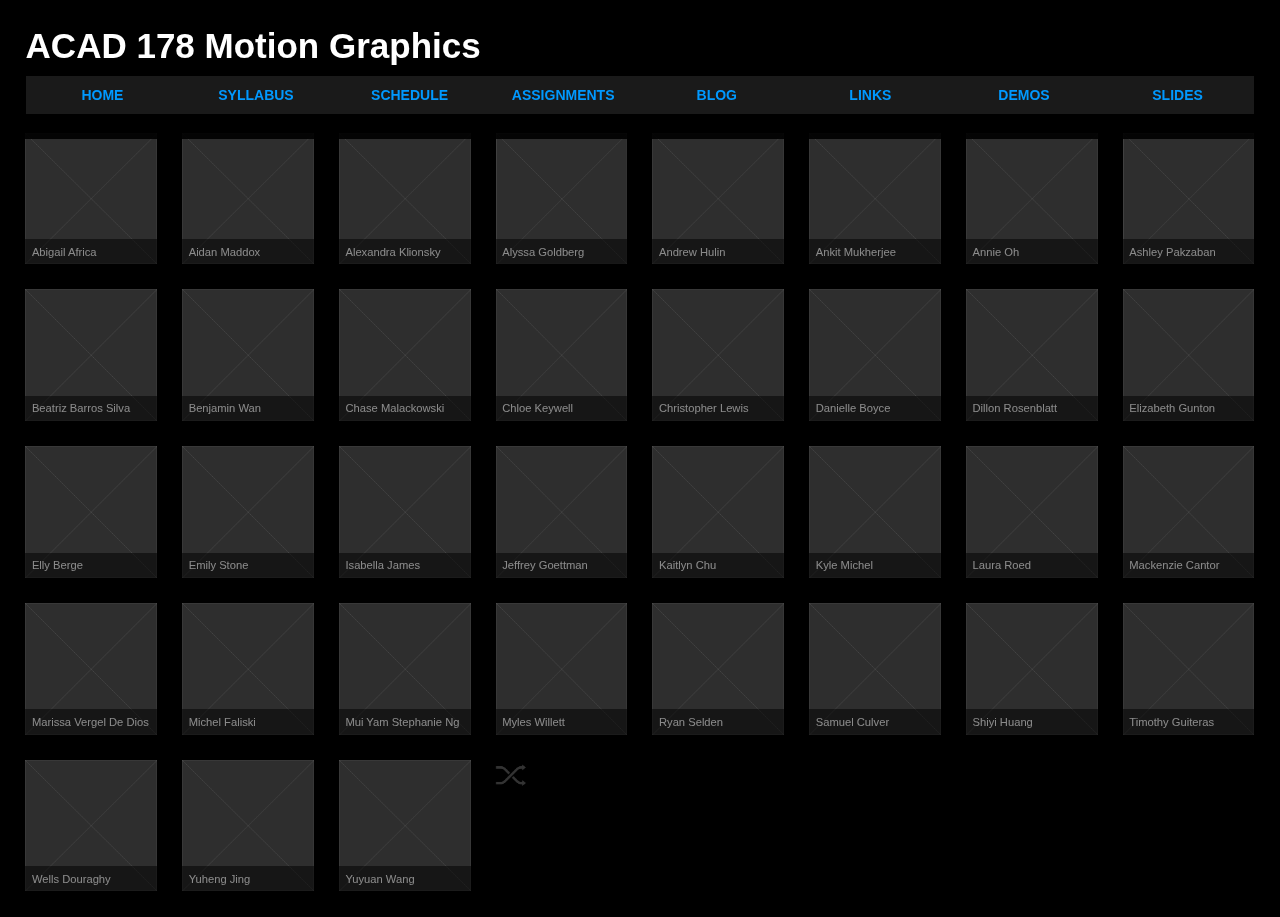
<file: index.html>
<!DOCTYPE html>
<html>

  <head>
    <meta charset="UTF-8">
    <title>ACAD 178</title>
    <meta name="description" content="USC ACAD 178 Motion Graphics: Spring 2016.">
		<meta name="viewport" content="width=device-width, initial-scale=1">
    <link rel="stylesheet" type="text/css" href="_css/site.css">
    <link rel="shortcut icon" href="favicon.ico" type="image/x-icon">
    <link rel="icon" href="favicon.ico" type="image/x-icon">
    <script src="http://code.jquery.com/jquery-1.11.3.min.js"></script>
    <script src="_js/p5.min.js"></script>
    <script src="_js/splash.js"></script>
    <script src="_js/menu.js"></script>
  </head>

  <body>

    <div id="splash">
    </div>

    <header>
      <h1 class="classtitle">ACAD 178 Motion Graphics</h1>
      <button type="button" class="btn-navbar" onclick="toggleMenu()">
        <span class="icon-bar"></span>
        <span class="icon-bar"></span>
        <span class="icon-bar"></span>
      </button>
      <nav>
        <a href="index.html">Home</a>
        <a href="syllabus.html">Syllabus</a>
        <a href="schedule.html">Schedule</a>
        <a href="assignments.html">Assignments</a>
        <a href="http://acad178.tumblr.com/">Blog</a>
        <a href="links.html">Links</a>
        <a href="demos.html">Demos</a>
        <a href="slides.html">Slides</a>
      </nav>
    </header>

    <section id="studentsection">
      <div id="studentlist">

        <a href="#" target="new">
          <div class="student" style="background-image: url('_images/placeholder.png')">
            <span class="studentname">Abigail Africa</span>
          </div>
        </a>
        <a href="#" target="new">
          <div class="student" style="background-image: url('_images/placeholder.png')">
            <span class="studentname">Aidan Maddox</span>
          </div>
        </a>
        <a href="#" target="new">
          <div class="student" style="background-image: url('_images/placeholder.png')">
            <span class="studentname">Alexandra Klionsky</span>
          </div>
        </a>
        <a href="#" target="new">
          <div class="student" style="background-image: url('_images/placeholder.png')">
            <span class="studentname">Alyssa Goldberg</span>
          </div>
        </a>
        <a href="#" target="new">
          <div class="student" style="background-image: url('_images/placeholder.png')">
            <span class="studentname">Andrew Hulin</span>
          </div>
        </a>
        <a href="#" target="new">
          <div class="student" style="background-image: url('_images/placeholder.png')">
            <span class="studentname">Ankit Mukherjee</span>
          </div>
        </a>
        <a href="#" target="new">
          <div class="student" style="background-image: url('_images/placeholder.png')">
            <span class="studentname">Annie Oh</span>
          </div>
        </a>
        <a href="#" target="new">
          <div class="student" style="background-image: url('_images/placeholder.png')">
            <span class="studentname">Ashley Pakzaban</span>
          </div>
        </a>
        <a href="#" target="new">
          <div class="student" style="background-image: url('_images/placeholder.png')">
            <span class="studentname">Beatriz Barros Silva</span>
          </div>
        </a>
        <a href="#" target="new">
          <div class="student" style="background-image: url('_images/placeholder.png')">
            <span class="studentname">Benjamin Wan</span>
          </div>
        </a>
        <a href="#" target="new">
          <div class="student" style="background-image: url('_images/placeholder.png')">
            <span class="studentname">Chase Malackowski</span>
          </div>
        </a>
        <a href="#" target="new">
          <div class="student" style="background-image: url('_images/placeholder.png')">
            <span class="studentname">Chloe Keywell</span>
          </div>
        </a>
        <a href="#" target="new">
          <div class="student" style="background-image: url('_images/placeholder.png')">
            <span class="studentname">Christopher Lewis</span>
          </div>
        </a>
        <a href="#" target="new">
          <div class="student" style="background-image: url('_images/placeholder.png')">
            <span class="studentname">Danielle Boyce</span>
          </div>
        </a>
        <a href="#" target="new">
          <div class="student" style="background-image: url('_images/placeholder.png')">
            <span class="studentname">Dillon Rosenblatt</span>
          </div>
        </a>
        <a href="#" target="new">
          <div class="student" style="background-image: url('_images/placeholder.png')">
            <span class="studentname">Elizabeth Gunton</span>
          </div>
        </a>
        <a href="#" target="new">
          <div class="student" style="background-image: url('_images/placeholder.png')">
            <span class="studentname">Elly Berge</span>
          </div>
        </a>
        <a href="#" target="new">
          <div class="student" style="background-image: url('_images/placeholder.png')">
            <span class="studentname">Emily Stone</span>
          </div>
        </a>
        <a href="#" target="new">
          <div class="student" style="background-image: url('_images/placeholder.png')">
            <span class="studentname">Isabella James</span>
          </div>
        </a>
        <a href="#" target="new">
          <div class="student" style="background-image: url('_images/placeholder.png')">
            <span class="studentname">Jeffrey Goettman</span>
          </div>
        </a>
        <a href="#" target="new">
          <div class="student" style="background-image: url('_images/placeholder.png')">
            <span class="studentname">Kaitlyn Chu</span>
          </div>
        </a>
        <a href="#" target="new">
          <div class="student" style="background-image: url('_images/placeholder.png')">
            <span class="studentname">Kyle Michel</span>
          </div>
        </a>
        <a href="#" target="new">
          <div class="student" style="background-image: url('_images/placeholder.png')">
            <span class="studentname">Laura Roed</span>
          </div>
        </a>
        <a href="#" target="new">
          <div class="student" style="background-image: url('_images/placeholder.png')">
            <span class="studentname">Mackenzie Cantor</span>
          </div>
        </a>
        <a href="#" target="new">
          <div class="student" style="background-image: url('_images/placeholder.png')">
            <span class="studentname">Marissa Vergel De Dios</span>
          </div>
        </a>
        <a href="#" target="new">
          <div class="student" style="background-image: url('_images/placeholder.png')">
            <span class="studentname">Michel Faliski</span>
          </div>
        </a>
        <a href="#" target="new">
          <div class="student" style="background-image: url('_images/placeholder.png')">
            <span class="studentname">Mui Yam Stephanie Ng</span>
          </div>
        </a>
        <a href="#" target="new">
          <div class="student" style="background-image: url('_images/placeholder.png')">
            <span class="studentname">Myles Willett</span>
          </div>
        </a>
        <a href="#" target="new">
          <div class="student" style="background-image: url('_images/placeholder.png')">
            <span class="studentname">Ryan Selden</span>
          </div>
        </a>
        <a href="#" target="new">
          <div class="student" style="background-image: url('_images/placeholder.png')">
            <span class="studentname">Samuel Culver</span>
          </div>
        </a>
        <a href="#" target="new">
          <div class="student" style="background-image: url('_images/placeholder.png')">
            <span class="studentname">Shiyi Huang</span>
          </div>
        </a>
        <a href="#" target="new">
          <div class="student" style="background-image: url('_images/placeholder.png')">
            <span class="studentname">Timothy Guiteras</span>
          </div>
        </a>
        <a href="#" target="new">
          <div class="student" style="background-image: url('_images/placeholder.png')">
            <span class="studentname">Wells Douraghy</span>
          </div>
        </a>
        <a href="#" target="new">
          <div class="student" style="background-image: url('_images/placeholder.png')">
            <span class="studentname">Yuheng Jing</span>
          </div>
        </a>
        <a href="#" target="new">
          <div class="student" style="background-image: url('_images/placeholder.png')">
            <span class="studentname">Yuyuan Wang</span>
          </div>
        </a>

      </div>
      <a id="shuffleButton" href="#"><img src="_images/shuffle.png" id="shuffleButtonImg"></a>
    </section>

    <script>
      $('#shuffleButton').on('click', function(){
        var parent = $("#studentlist");
        var divs = parent.children();
        while (divs.length) {
            parent.append(divs.splice(Math.floor(Math.random() * divs.length), 1)[0]);
        }
      });
    </script>

  </body>

</html>
</file>
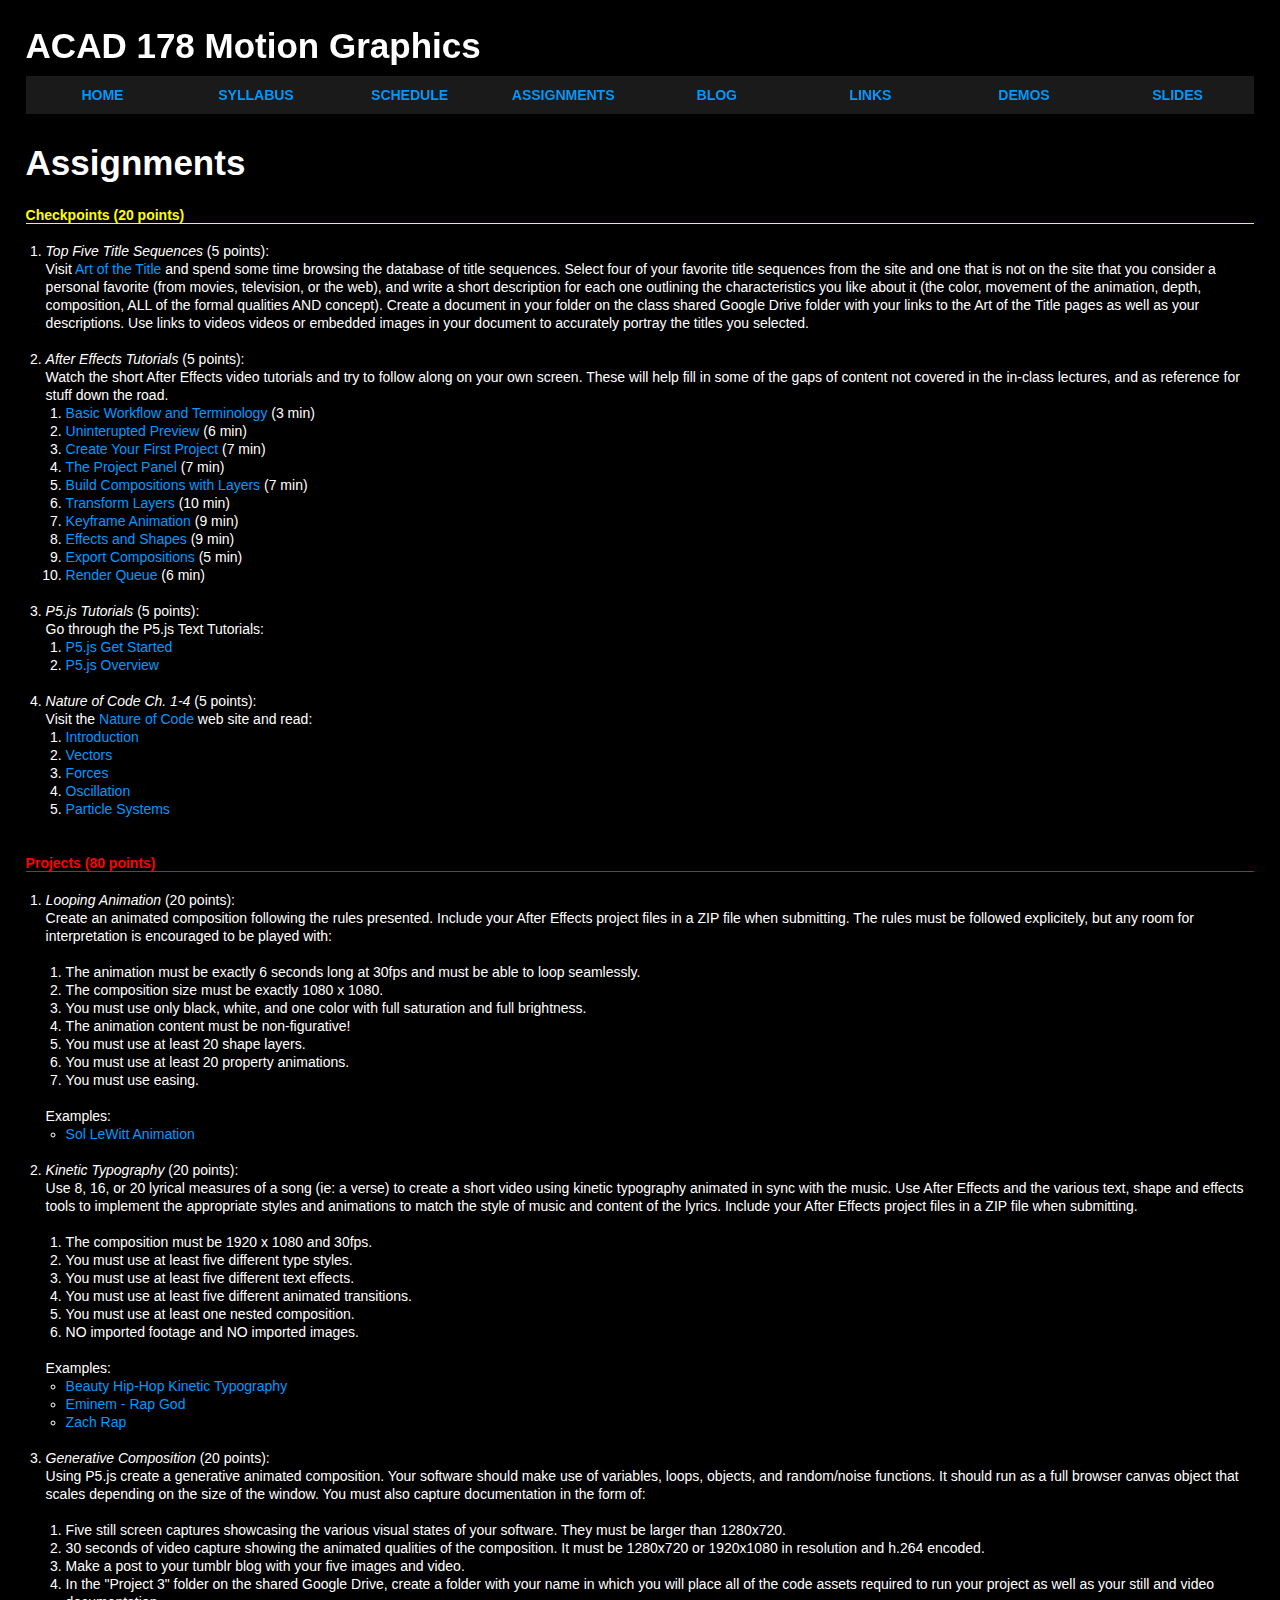
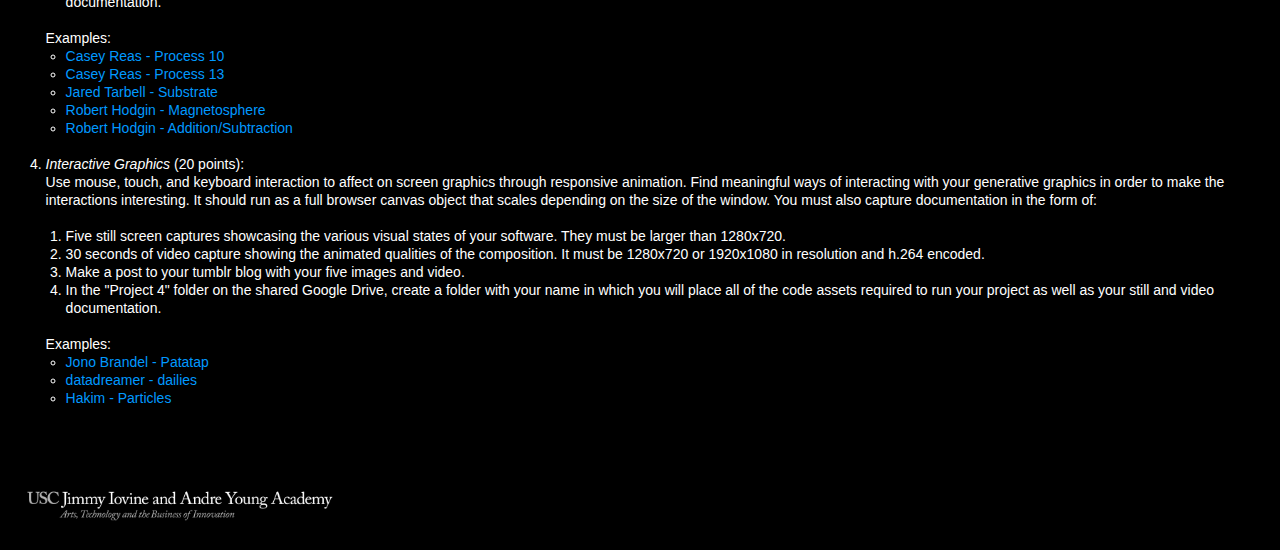
<file: assignments.html>
<!DOCTYPE html>
<html>

  <head>
    <meta charset="UTF-8">
    <title>ACAD 178 - Assignments</title>
    <meta name="description" content="USC ACAD 178 Motion Graphics: Spring 2016 - Syllabus.">
		<meta name="viewport" content="width=device-width, initial-scale=1">
    <link rel="stylesheet" type="text/css" href="_css/site.css">
    <link rel="shortcut icon" href="favicon.ico" type="image/x-icon">
    <link rel="icon" href="favicon.ico" type="image/x-icon">
    <script src="http://code.jquery.com/jquery-1.11.3.min.js"></script>
    <script src="_js/menu.js"></script>
  </head>

  <body>

    <header>
      <h1 class="classtitle">ACAD 178 Motion Graphics</h1>
      <button type="button" class="btn-navbar" onclick="toggleMenu()">
        <span class="icon-bar"></span>
        <span class="icon-bar"></span>
        <span class="icon-bar"></span>
      </button>
      <nav>
        <a href="index.html">Home</a>
        <a href="syllabus.html">Syllabus</a>
        <a href="schedule.html">Schedule</a>
        <a href="assignments.html">Assignments</a>
        <a href="http://acad178.tumblr.com/">Blog</a>
        <a href="links.html">Links</a>
        <a href="demos.html">Demos</a>
        <a href="slides.html">Slides</a>
      </nav>
    </header>

    <section>
      <h1>Assignments</h1>

      <h4 class="checkpoint">Checkpoints (20 points)</h4>
      <ol>
        <li id="checkpoint1">
          <i>Top Five Title Sequences</i> (5 points):<br/>
          Visit <a href="http://www.artofthetitle.com/titles/">Art of the Title</a> and spend some time browsing the database of title sequences. Select four of your favorite title sequences from the site and one that is not on the site that you consider a personal favorite (from movies, television, or the web), and write a short description for each one outlining the characteristics you like about it (the color, movement of the animation, depth, composition, ALL of the formal qualities AND concept). Create a document in your folder on the class shared Google Drive folder with your links to the Art of the Title pages as well as your descriptions. Use links to videos videos or embedded images in your document to accurately portray the titles you selected.<br/>
          <br/>
        </li>
        <li id="checkpoint2">
          <i>After Effects Tutorials</i> (5 points):<br/>
          Watch the short After Effects video tutorials and try to follow along on your own screen. These will help fill in some of the gaps of content not covered in the in-class lectures, and as reference for stuff down the road.<br/>
          <ol>
            <li><a href="https://helpx.adobe.com/after-effects/how-to/aftereffects-workflow-terminology.html?set=after-effects--fundamentals--aftereffects-workspace">Basic Workflow and Terminology</a> (3 min)</li>
            <li><a href="https://helpx.adobe.com/after-effects/how-to/uninterrupted-preview.html?set=after-effects--fundamentals--aftereffects-workspace">Uninterupted Preview</a> (6 min)</li>
            <li><a href="https://helpx.adobe.com/after-effects/how-to/aftereffects-create-first-project-cc.html?set=after-effects--fundamentals--essential-tasks">Create Your First Project</a> (7 min)</li>
            <li><a href="https://helpx.adobe.com/after-effects/how-to/aftereffects-organizing-projects-cc.html?set=after-effects--fundamentals--essential-tasks">The Project Panel</a> (7 min)</li>
            <li><a href="https://helpx.adobe.com/after-effects/how-to/aftereffects-build-compositions-layers-cc.html?set=after-effects--fundamentals--essential-tasks">Build Compositions with Layers</a> (7 min)</li>
            <li><a href="https://helpx.adobe.com/after-effects/how-to/aftereffects-transforming-layers-cc.html?set=after-effects--fundamentals--essential-tasks">Transform Layers</a> (10 min)</li>
            <li><a href="https://helpx.adobe.com/after-effects/how-to/aftereffects-animating-with-keyframes-cc.html?set=after-effects--fundamentals--essential-tasks">Keyframe Animation</a> (9 min)</li>
            <li><a href="https://helpx.adobe.com/after-effects/how-to/aftereffects-apply-effects-shapes-cc.html?set=after-effects--fundamentals--essential-tasks">Effects and Shapes</a> (9 min)</li>
            <li><a href="https://helpx.adobe.com/after-effects/how-to/render-video.html?set=after-effects--fundamentals--essential-tasks">Export Compositions</a> (5 min)</li>
            <li><a href="https://helpx.adobe.com/after-effects/how-to/aftereffects-render-queue-export-cc.html?set=after-effects--fundamentals--essential-tasks">Render Queue</a> (6 min)</li>
          </ol>

          <br/>
        </li>
        <li id="checkpoint3">
          <i>P5.js Tutorials</i> (5 points):<br/>
          Go through the P5.js Text Tutorials:
          <ol>
            <li><a href="http://p5js.org/get-started/">P5.js Get Started</a></li>
            <li><a href="https://github.com/processing/p5.js/wiki/p5.js-overview">P5.js Overview</a></li>

          </ol>
          <br/>
        </li>
        <li id="checkpoint4">
          <i>Nature of Code Ch. 1-4</i> (5 points):<br/>
          Visit the <a href="http://natureofcode.com/book/">Nature of Code</a> web site and read:
          <ol>
            <li><a href="http://natureofcode.com/book/introduction/">Introduction</a></li>
            <li><a href="http://natureofcode.com/book/chapter-1-vectors">Vectors</a></li>
            <li><a href="http://natureofcode.com/book/chapter-2-forces">Forces</a></li>
            <li><a href="http://natureofcode.com/book/chapter-3-oscillation">Oscillation</a></li>
            <li><a href="http://natureofcode.com/book/chapter-4-particle-systems/">Particle Systems</a></li>
          </ol>
          <br/>
        </li>
      </ol>

      <h4 class="project">Projects (80 points)</h4>
      <ol>
        <li id="project1">
          <i>Looping Animation</i> (20 points):<br/>
          Create an animated composition following the rules presented. Include your After Effects project files in a ZIP file when submitting. The rules must be followed explicitely, but any room for interpretation is encouraged to be played with:<br/><br/>
          <ol>
            <li>The animation must be exactly 6 seconds long at 30fps and must be able to loop seamlessly.</li>
            <li>The composition size must be exactly 1080 x 1080.</li>
            <li>You must use only black, white, and one color with full saturation and full brightness.</li>
            <li>The animation content must be non-figurative!</li>
            <li>You must use at least 20 shape layers.</li>
            <li>You must use at least 20 property animations.</li>
            <li>You must use easing.</li>
          </ol><br/>
          Examples:
          <ul>
            <li><a href="https://www.youtube.com/watch?v=V5M-jmHl1cU">Sol LeWitt Animation</a></li>
          </ul><br/>
        </li>
        <li id="project2">
          <i>Kinetic Typography</i> (20 points):<br/>
          Use 8, 16, or 20 lyrical measures of a song (ie: a verse) to create a short video using kinetic typography animated in sync with the music. Use After Effects and the various text, shape and effects tools to implement the appropriate styles and animations to match the style of music and content of the lyrics. Include your After Effects project files in a ZIP file when submitting.<br/><br/>
          <ol>
            <li>The composition must be 1920 x 1080 and 30fps.</li>
            <li>You must use at least five different type styles.</li>
            <li>You must use at least five different text effects.</li>
            <li>You must use at least five different animated transitions.</li>
            <li>You must use at least one nested composition.</li>
            <li>NO imported footage and NO imported images.</li>
          </ol><br/>
          Examples:
          <ul>
            <li><a href="https://www.youtube.com/watch?v=MVvX4-h2Zak">Beauty Hip-Hop Kinetic Typography</a></li>
            <li><a href="https://www.youtube.com/watch?v=6JIfIdPnSas">Eminem - Rap God</a></li>
            <li><a href="https://www.youtube.com/watch?v=UaJ76yj7X1U">Zach Rap</a></li>
          </ul><br/>
        </li>
        <li id="project3">
          <i>Generative Composition</i> (20 points):<br/>
          Using P5.js create a generative animated composition. Your software should make use of variables, loops, objects, and random/noise functions. It should run as a full browser canvas object that scales depending on the size of the window. You must also capture documentation in the form of:<br/><br/>
          <ol>
            <li>Five still screen captures showcasing the various visual states of your software. They must be larger than 1280x720.</li>
            <li>30 seconds of video capture showing the animated qualities of the composition. It must be 1280x720 or 1920x1080 in resolution and h.264 encoded.</li>
            <li>Make a post to your tumblr blog with your five images and video.</li>
            <li>In the "Project 3" folder on the shared Google Drive, create a folder with your name in which you will place all of the code assets required to run your project as well as your still and video documentation.</li>
          </ol><br/>
          Examples:
          <ul>
            <li><a href="https://vimeo.com/74310535">Casey Reas - Process 10</a></li>
            <li><a href="https://vimeo.com/39078758">Casey Reas - Process 13</a></li>
            <li><a href="https://www.youtube.com/watch?v=Ipq-10CIDEk">Jared Tarbell - Substrate</a></li>
            <li><a href="https://vimeo.com/8581392">Robert Hodgin - Magnetosphere</a></li>
            <li><a href="https://vimeo.com/5564490">Robert Hodgin - Addition/Subtraction</a></li>
          </ul><br/>
        </li>
        <li id="project4">
          <i>Interactive Graphics</i> (20 points):<br/>
          Use mouse, touch, and keyboard interaction to affect on screen graphics through responsive animation. Find meaningful ways of interacting with your generative graphics in order to make the interactions interesting. It should run as a full browser canvas object that scales depending on the size of the window. You must also capture documentation in the form of:<br/><br/>
          <ol>
            <li>Five still screen captures showcasing the various visual states of your software. They must be larger than 1280x720.</li>
            <li>30 seconds of video capture showing the animated qualities of the composition. It must be 1280x720 or 1920x1080 in resolution and h.264 encoded.</li>
            <li>Make a post to your tumblr blog with your five images and video.</li>
            <li>In the "Project 4" folder on the shared Google Drive, create a folder with your name in which you will place all of the code assets required to run your project as well as your still and video documentation.</li>
          </ol><br/>
          Examples:
          <ul>
            <li><a href="http://www.patatap.com/">Jono Brandel - Patatap</a></li>
            <li><a href="http://datadreamer.com/dailies/">datadreamer - dailies</a></li>
            <li><a href="http://hakim.se/experiments/html5/particles/01/">Hakim - Particles</a></li>
          </ul><br/>
        </li>
      </ol>

    </section>

    <footer>
  		<a href="http://iovine-young.usc.edu"><img src="_images/logo.png" id="academylogo" alt="USC Iovine Young Academy"></a>
    </footer>

  </body>

</html>
</file>
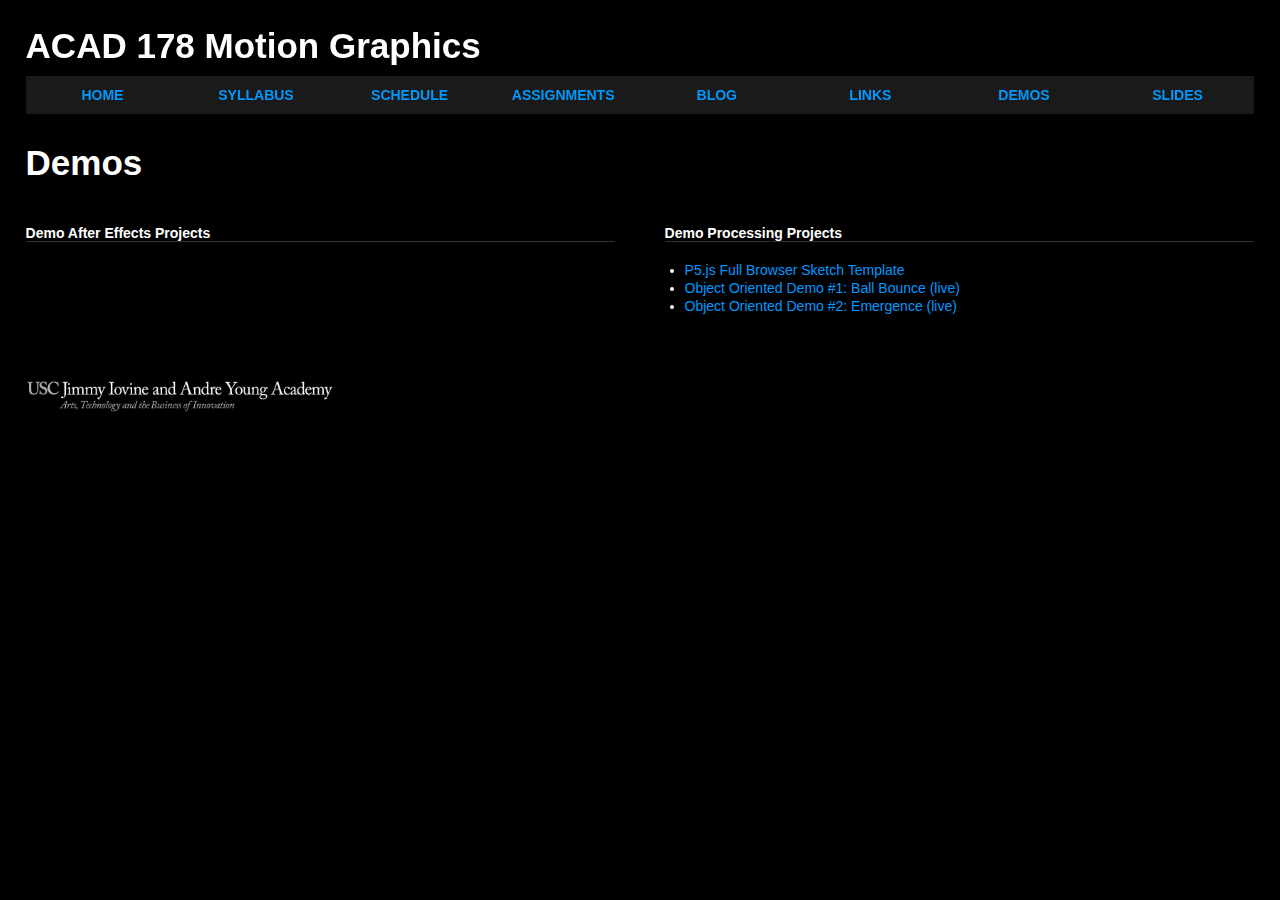
<file: demos.html>
<!DOCTYPE html>
<html>

  <head>
    <meta charset="UTF-8">
    <title>ACAD 178 - Demos</title>
    <meta name="description" content="USC ACAD 178 Motion Graphics: Spring 2016 - Demos.">
		<meta name="viewport" content="width=device-width, initial-scale=1">
    <link rel="stylesheet" type="text/css" href="_css/site.css">
    <link rel="shortcut icon" href="favicon.ico" type="image/x-icon">
    <link rel="icon" href="favicon.ico" type="image/x-icon">
    <script src="http://code.jquery.com/jquery-1.11.3.min.js"></script>
    <script src="_js/menu.js"></script>
  </head>

  <body>

    <header>
      <h1 class="classtitle">ACAD 178 Motion Graphics</h1>
      <button type="button" class="btn-navbar" onclick="toggleMenu()">
        <span class="icon-bar"></span>
        <span class="icon-bar"></span>
        <span class="icon-bar"></span>
      </button>
      <nav>
        <a href="index.html">Home</a>
        <a href="syllabus.html">Syllabus</a>
        <a href="schedule.html">Schedule</a>
        <a href="assignments.html">Assignments</a>
        <a href="http://acad178.tumblr.com/">Blog</a>
        <a href="links.html">Links</a>
        <a href="demos.html">Demos</a>
        <a href="slides.html">Slides</a>
      </nav>
    </header>

    <section>
      <h1>Demos</h1>
      <div class="weeka">
        <h4>Demo After Effects Projects</h4>

        <!-- <ul>
          <li><a href="demos/star.ai">Star AI file.</a></li>
            <li><a href="demos/demo_032917.zip">3D Layers, Lights, Cameras (3/29/17)</a></a></li>
        </ul> -->

        <!--
        <ul>
          <li><a href="demos/CompositionLayers.zip">Composition Layers</a>: Import an Adobe Illustrator file and use its separate layers as track mattes. Also some parent/child relationships and nesting of compositions, as well as basic type effect presets.</li>
          <li><a href="demos/MamaSaidKnockYouOut.zip">Mama Said Knock You Out</a>: Project file and assets for the kinetic typography example.</li>
          <li><a href="demos/LightsAndCamera.zip">Lights and Camera</a>: Basic use of 3D positioned text layer, lights, camera, and the effects that come with combining them.</li>
        </ul>
      -->
      </div>

      <div class="weekb">
        <h4>Demo Processing Projects</h4>

          <ul>
              <li><a href="demos/p5template.zip">P5.js Full Browser Sketch Template</a></li>
              <li><a href="demos/oopdemo.zip">Object Oriented Demo #1: Ball Bounce</a> <a href="demos/oopdemo/">(live)</a></li>
              <li><a href="demos/oopdemo2.zip">Object Oriented Demo #2: Emergence</a> <a href="demos/oopdemo2/">(live)</a></li>
              <!-- <li><a href="demos/demo_041017.zip">Simple Shapes, Simple Animation, Variables (4/10/17)</a></li>
              <li><a href="demos/demo_041217.zip">Conditionals, Loops, Functions (4/12/17)</a></li>
              <li><a href="demos/demo_041717.zip">Object Oriented Programming, Vectors, Images (4/17/17)</a></li>
              <li><a href="demos/logodemo.zip">Logo Demo (4/24/17)</li>
              <li><a href="demos/mouseInputDemo.zip">Mouse Input, Animation Timing (4/24/17)</li>
              <li><a href="demos/imageDemo.zip">Image Data (draw kermit to screen)</a></li>
              <li><a href="demos/webcamDemo.zip">Webcam Data and Particle System</a></li>
              <li><a href="demos/curveDemo.zip">Curved Lines</a></li>
              <li><a href="demos/3dDemo.zip">3D Basics</a></li> -->
          </ul>

        <!--
        <ul>
          <li><a href="demos/ACAD178_Demo1.zip">Rectangle Grid</a>: Basic variables, nested for loops, and conditionals to style a grid of rectangles.</li>
          <li><a href="demos/ACAD178_Demo2.zip">Bouncing Thingies</a>: Working with instances of a custom class in order to animate forms around the screen.</li>
          <li><a href="demos/ACAD178_Demo2withImages.zip">Bouncing Bubbles</a>: Same as Bouncing Thingies but loading in a transparent PNG and tinting differently for each object instance.</li>
          <li><a href="demos/ACAD178_Demo3.zip">Time Based Animation</a>: Making an ellipse animate from the left to the right side of the screen by calculating the position over time.</li>
          <li><a href="demos/ACAD178_Demo4.zip">Transforming Objects</a>: Using pushMatrix/popMatrix, translate(), and rotate() to adjust the transformation matrices of different object instances.</li>
          <li><a href="demos/ACAD178_Demo5.zip">CrazyShape Sun</a>: Creating a custom shape inside a class and drawing it to screen using the color information derived from an image.</li>
        </ul>
      -->
      </div>

    </section>

    <footer>
  		<a href="http://iovine-young.usc.edu"><img src="_images/logo.png" id="academylogo" alt="USC Iovine Young Academy"></a>
    </footer>

  </body>

</html>
</file>
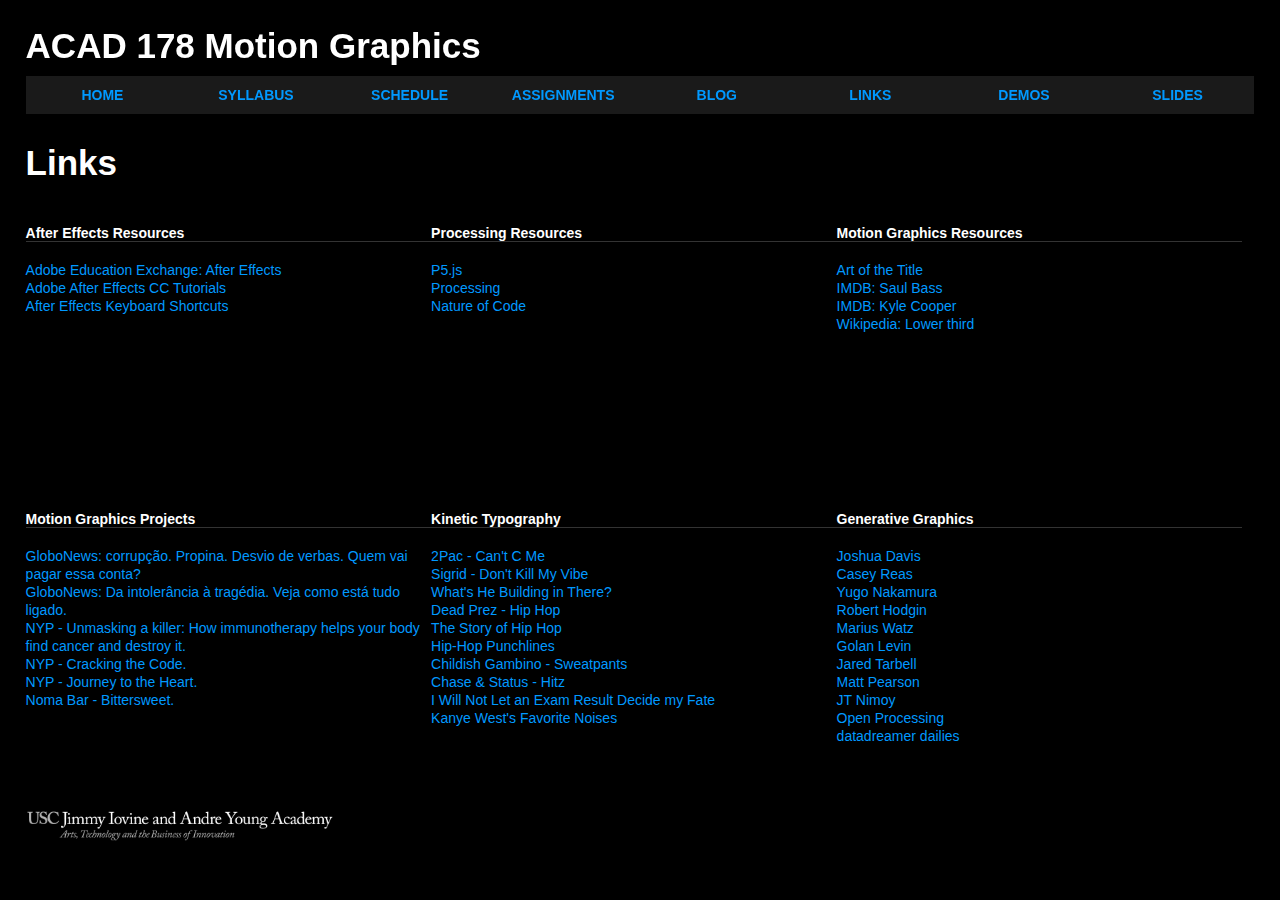
<file: links.html>
<!DOCTYPE html>
<html>

  <head>
    <meta charset="UTF-8">
    <title>ACAD 178 - Links</title>
    <meta name="description" content="USC ACAD 178 Motion Graphics: Spring 2016 - Syllabus.">
		<meta name="viewport" content="width=device-width, initial-scale=1">
    <link rel="stylesheet" type="text/css" href="_css/site.css">
    <link rel="shortcut icon" href="favicon.ico" type="image/x-icon">
    <link rel="icon" href="favicon.ico" type="image/x-icon">
    <script src="http://code.jquery.com/jquery-1.11.3.min.js"></script>
    <script src="_js/menu.js"></script>
  </head>

  <body>

    <header>
      <h1 class="classtitle">ACAD 178 Motion Graphics</h1>
      <button type="button" class="btn-navbar" onclick="toggleMenu()">
        <span class="icon-bar"></span>
        <span class="icon-bar"></span>
        <span class="icon-bar"></span>
      </button>
      <nav>
        <a href="index.html">Home</a>
        <a href="syllabus.html">Syllabus</a>
        <a href="schedule.html">Schedule</a>
        <a href="assignments.html">Assignments</a>
        <a href="http://acad178.tumblr.com/">Blog</a>
        <a href="links.html">Links</a>
        <a href="demos.html">Demos</a>
        <a href="slides.html">Slides</a>
      </nav>
    </header>

    <section>
      <h1>Links</h1>
      <div class="third">
        <h4>After Effects Resources</h4>
        <p>
          <a href="https://edex.adobe.com/search/global/?category=teach&product=after-effects">Adobe Education Exchange: After Effects</a><br/>
          <a href="https://helpx.adobe.com/after-effects/tutorials.html">Adobe After Effects CC Tutorials</a><br/>
          <a href="http://media-cache-ec0.pinimg.com/originals/c3/0a/9a/c30a9acc9807bdb313b256154667abf0.jpg">After Effects Keyboard Shortcuts</a><br/>

        </p>
      </div>

      <div class="third">
        <h4>Processing Resources</h4>
        <p>
          <a href="http://www.p5js.org">P5.js</a><br/>
          <a href="http://www.processing.org">Processing</a><br/>
          <a href="http://www.natureofcode.org">Nature of Code</a><br/>
        </p>
      </div>

      <div class="third">
        <h4>Motion Graphics Resources</h4>
        <p>
          <a href="http://www.artofthetitle.com/">Art of the Title</a><br/>
          <a href="http://www.imdb.com/name/nm0000866">IMDB: Saul Bass</a><br/>
          <a href="http://www.imdb.com/name/nm0178204">IMDB: Kyle Cooper</a><br/>
          <a href="https://en.wikipedia.org/wiki/Lower_third">Wikipedia: Lower third</a><br/>
        </p>
      </div>
    </section>

    <section>

      <div class="third">
        <h4>Motion Graphics Projects</h4>
        <p>
          <a href="https://www.youtube.com/watch?v=Ln72syWLSNw">GloboNews: corrupção. Propina. Desvio de verbas. Quem vai pagar essa conta?</a><br/>
          <a href="https://www.youtube.com/watch?v=pRA6dyg2yh0">GloboNews: Da intolerância à tragédia. Veja como está tudo ligado.</a><br/>
          <a href="https://www.youtube.com/watch?v=asT5pvccpZ4">NYP - Unmasking a killer: How immunotherapy helps your body find cancer and destroy it.</a><br/>
          <a href="https://www.youtube.com/watch?v=fPEcv-Ki-2Q">NYP - Cracking the Code.</a><br/>
          <a href="https://www.youtube.com/watch?v=Zj9mLztHc5k">NYP - Journey to the Heart.</a><br/>
          <a href="https://www.youtube.com/watch?v=Bx2axcLVXyE">Noma Bar - Bittersweet.</a><br/>
        </p>
      </div>

      <div class="third">
        <h4>Kinetic Typography</h4>
        <p>
          <a href="https://www.youtube.com/watch?v=c04AZ8GYzHw">2Pac - Can't C Me</a><br/>
          <a href="https://www.youtube.com/watch?v=uk7SRjgkaPQ">Sigrid - Don't Kill My Vibe</a><br/>
          <a href="https://www.youtube.com/watch?v=zEIm9pxr5_E">What's He Building in There?</a><br/>
          <a href="https://www.youtube.com/watch?v=ETT8Qc8X1I4">Dead Prez - Hip Hop</a><br/>
          <a href="https://www.youtube.com/watch?v=W7uHpkc7rt4">The Story of Hip Hop</a><br/>
          <a href="https://www.youtube.com/watch?v=g2UV5GaBGJY">Hip-Hop Punchlines</a><br/>
          <a href="https://www.youtube.com/watch?v=qkEhA-glP88">Childish Gambino - Sweatpants</a><br/>
          <a href="https://www.youtube.com/watch?v=OjKPvMNOoKU">Chase &amp; Status - Hitz</a><br/>
          <a href="https://www.youtube.com/watch?v=0mtJOu29qbQ">I Will Not Let an Exam Result Decide my Fate</a><br/>
          <a href="https://www.youtube.com/watch?v=WcH9EDlTW8U">Kanye West's Favorite Noises</a><br/>
        </p>
      </div>

      <div class="third">
        <h4>Generative Graphics</h4>
        <p>
          <a href="http://www.joshuadavis.com/">Joshua Davis</a><br/>
          <a href="http://reas.com/">Casey Reas</a><br/>
          <a href="http://tha.jp/">Yugo Nakamura</a><br/>
          <a href="http://roberthodgin.com/">Robert Hodgin</a><br/>
          <a href="http://mariuswatz.com/">Marius Watz</a><br/>
          <a href="http://www.flong.com/">Golan Levin</a><br/>
          <a href="http://www.complexification.net/gallery/">Jared Tarbell</a><br/>
          <a href="http://zenbullets.com/images.php">Matt Pearson</a><br/>
          <a href="http://jtnimoy.com/">JT Nimoy</a><br/>
          <a href="https://www.openprocessing.org/">Open Processing</a><br/>
          <a href="http://datadreamer.com/dailies/">datadreamer dailies</a><br/>
        </p>
      </div>
    </section>

    <footer>
  		<a href="http://iovine-young.usc.edu"><img src="_images/logo.png" id="academylogo" alt="USC Iovine Young Academy"></a>
    </footer>

  </body>

</html>
</file>
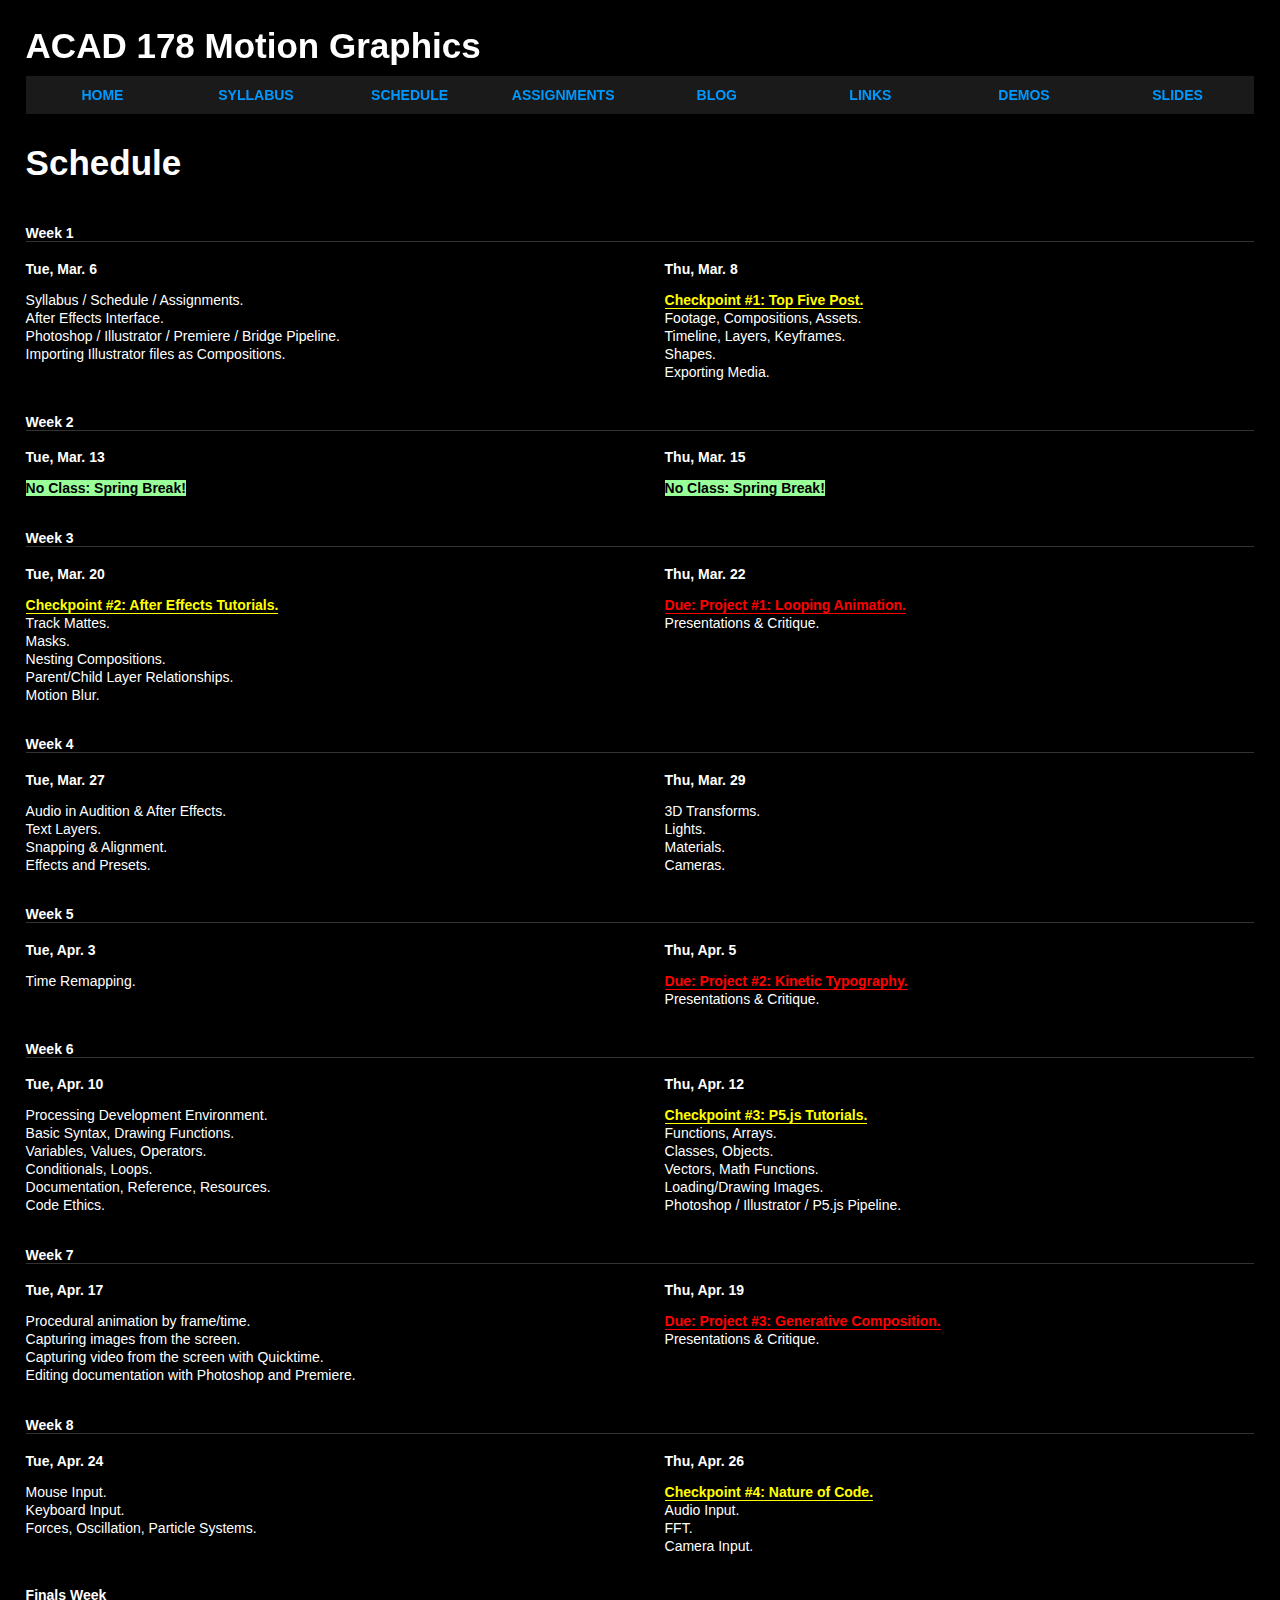
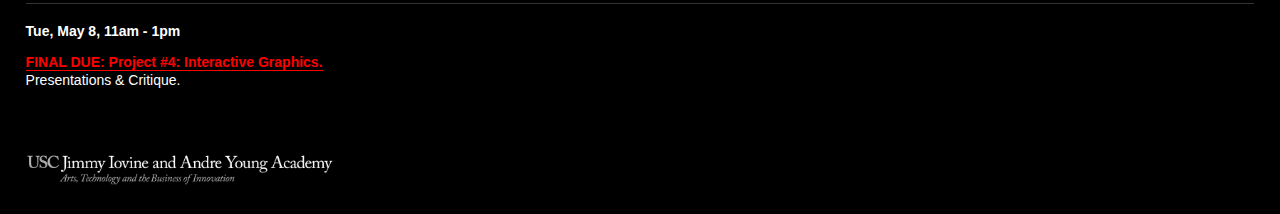
<file: schedule.html>
<!DOCTYPE html>
<html>

  <head>
    <meta charset="UTF-8">
    <title>ACAD 178 - Schedule</title>
    <meta name="description" content="USC ACAD 178 Motion Graphics: Spring 2016 - Schedule.">
		<meta name="viewport" content="width=device-width, initial-scale=1">
    <link rel="stylesheet" type="text/css" href="_css/site.css">
    <link rel="shortcut icon" href="favicon.ico" type="image/x-icon">
    <link rel="icon" href="favicon.ico" type="image/x-icon">
    <script src="http://code.jquery.com/jquery-1.11.3.min.js"></script>
    <script src="_js/menu.js"></script>
  </head>

  <body>

    <header>
      <h1 class="classtitle">ACAD 178 Motion Graphics</h1>
      <button type="button" class="btn-navbar" onclick="toggleMenu()">
        <span class="icon-bar"></span>
        <span class="icon-bar"></span>
        <span class="icon-bar"></span>
      </button>
      <nav>
        <a href="index.html">Home</a>
        <a href="syllabus.html">Syllabus</a>
        <a href="schedule.html">Schedule</a>
        <a href="assignments.html">Assignments</a>
        <a href="http://acad178.tumblr.com/">Blog</a>
        <a href="links.html">Links</a>
        <a href="demos.html">Demos</a>
        <a href="slides.html">Slides</a>
      </nav>
    </header>

    <section id="schedule">
      <h1>Schedule</h1>

      <div class="week">
        <h4>Week 1</h4>
        <div class="weeka">
          <span class="day">Tue, Mar. 6</span>
          <p>
            Syllabus / Schedule / Assignments.<br/>
            After Effects Interface.<br/>
            Photoshop / Illustrator / Premiere / Bridge Pipeline.<br/>
            Importing Illustrator files as Compositions.<br/>
          </p>
        </div>
        <div class="weekb">
          <span class="day">Thu, Mar. 8</span>
          <p>
            <a class="checkpoint" href="assignments.html#checkpoint1">Checkpoint #1: Top Five Post.</a><br/>
            Footage, Compositions, Assets.<br/>
            Timeline, Layers, Keyframes.<br/>
            Shapes.<br/>
            Exporting Media.<br/>
          </p>
        </div>
      </div>

      <div class="week">
        <h4>Week 2</h4>
        <div class="weeka">
          <span class="day">Tue, Mar. 13</span>
          <p>
            <span class="noclass">No Class: Spring Break!</span>
          </p>
        </div>
        <div class="weekb">
          <span class="day">Thu, Mar. 15</span>
          <p>
            <span class="noclass">No Class: Spring Break!</span>
          </p>
        </div>
      </div>

      <div class="week">
        <h4>Week 3</h4>
        <div class="weeka">
          <span class="day">Tue, Mar. 20</span>
          <p>
            <a class="checkpoint" href="assignments.html#checkpoint2">Checkpoint #2: After Effects Tutorials.</a><br/>
            Track Mattes.<br/>
            Masks.<br/>
            Nesting Compositions.<br/>
            Parent/Child Layer Relationships.<br/>
            Motion Blur.</br>
          </p>
        </div>
        <div class="weekb">
          <span class="day">Thu, Mar. 22</span>
          <p>
            <a class="project" href="assignments.html#project1">Due: Project #1: Looping Animation.</a><br/>
            Presentations &amp; Critique.<br/>
          </p>
        </div>
      </div>

      <div class="week">
        <h4>Week 4</h4>
        <div class="weeka">
          <span class="day">Tue, Mar. 27</span>
          <p>
            Audio in Audition &amp; After Effects.<br/>
            Text Layers.<br/>
            Snapping &amp; Alignment.<br/>
            Effects and Presets.<br/>
          </p>
        </div>
        <div class="weekb">
          <span class="day">Thu, Mar. 29</span>
          <p>
            3D Transforms.<br/>
            Lights.<br/>
            Materials.<br/>
            Cameras.<br/>
          </p>
        </div>
      </div>

      <div class="week">
        <h4>Week 5</h4>
        <div class="weeka">
          <span class="day">Tue, Apr. 3</span>
          <p>
            Time Remapping.<br/>
          </p>
        </div>
        <div class="weekb">
          <span class="day">Thu, Apr. 5</span>
          <p>
            <a class="project" href="assignments.html#project2">Due: Project #2: Kinetic Typography.</a><br/>
            Presentations &amp; Critique.<br/>
          </p>
        </div>
      </div>

      <div class="week">
        <h4>Week 6</h4>
        <div class="weeka">
          <span class="day">Tue, Apr. 10</span>
          <p>
            Processing Development Environment.<br/>
            Basic Syntax, Drawing Functions.<br/>
            Variables, Values, Operators.<br/>
            Conditionals, Loops.<br/>
            Documentation, Reference, Resources.<br/>
            Code Ethics.<br/>
          </p>
        </div>
        <div class="weekb">
          <span class="day">Thu, Apr. 12</span>
          <p>
            <a class="checkpoint" href="assignments.html#checkpoint3">Checkpoint #3: P5.js Tutorials.</a><br/>
            Functions, Arrays.<br/>
            Classes, Objects.<br/>
            Vectors, Math Functions.<br/>
            Loading/Drawing Images.<br/>
            Photoshop / Illustrator / P5.js Pipeline.
          </p>
        </div>
      </div>

      <div class="week">
        <h4>Week 7</h4>
        <div class="weeka">
          <span class="day">Tue, Apr. 17</span>
          <p>
            Procedural animation by frame/time.<br/>
            Capturing images from the screen.<br/>
            Capturing video from the screen with Quicktime.<br/>
            Editing documentation with Photoshop and Premiere.<br/>
          </p>
        </div>
        <div class="weekb">
          <span class="day">Thu, Apr. 19</span>
          <p>
            <a class="project" href="assignments.html#project3">Due: Project #3: Generative Composition.</a><br/>
            Presentations &amp; Critique.<br/>
          </p>
        </div>
      </div>

      <div class="week">
        <h4>Week 8</h4>
        <div class="weeka">
          <span class="day">Tue, Apr. 24</span>
          <p>
            Mouse Input.<br/>
            Keyboard Input.<br/>
            Forces, Oscillation, Particle Systems.
          </p>
        </div>
        <div class="weekb">
          <span class="day">Thu, Apr. 26</span>
          <p>
            <a class="checkpoint" href="assignments.html#checkpoint4">Checkpoint #4: Nature of Code.</a><br/>
            Audio Input.<br/>
            FFT.<br/>
            Camera Input.<br/>
          </p>
        </div>
      </div>

      <div class="week">
        <h4>Finals Week</h4>
        <div class="weeka">
          <span class="day">Tue, May 8, 11am - 1pm</span>
          <p>
            <a class="project" href="assignments.html#project4">FINAL DUE: Project #4: Interactive Graphics.</a><br/>
            Presentations &amp; Critique.<br/>
          </p>
        </div>
      </div>
    </section>

    <footer>
  		<a href="http://iovine-young.usc.edu"><img src="_images/logo.png" id="academylogo" alt="USC Iovine Young Academy"></a>
    </footer>

  </body>

</html>
</file>
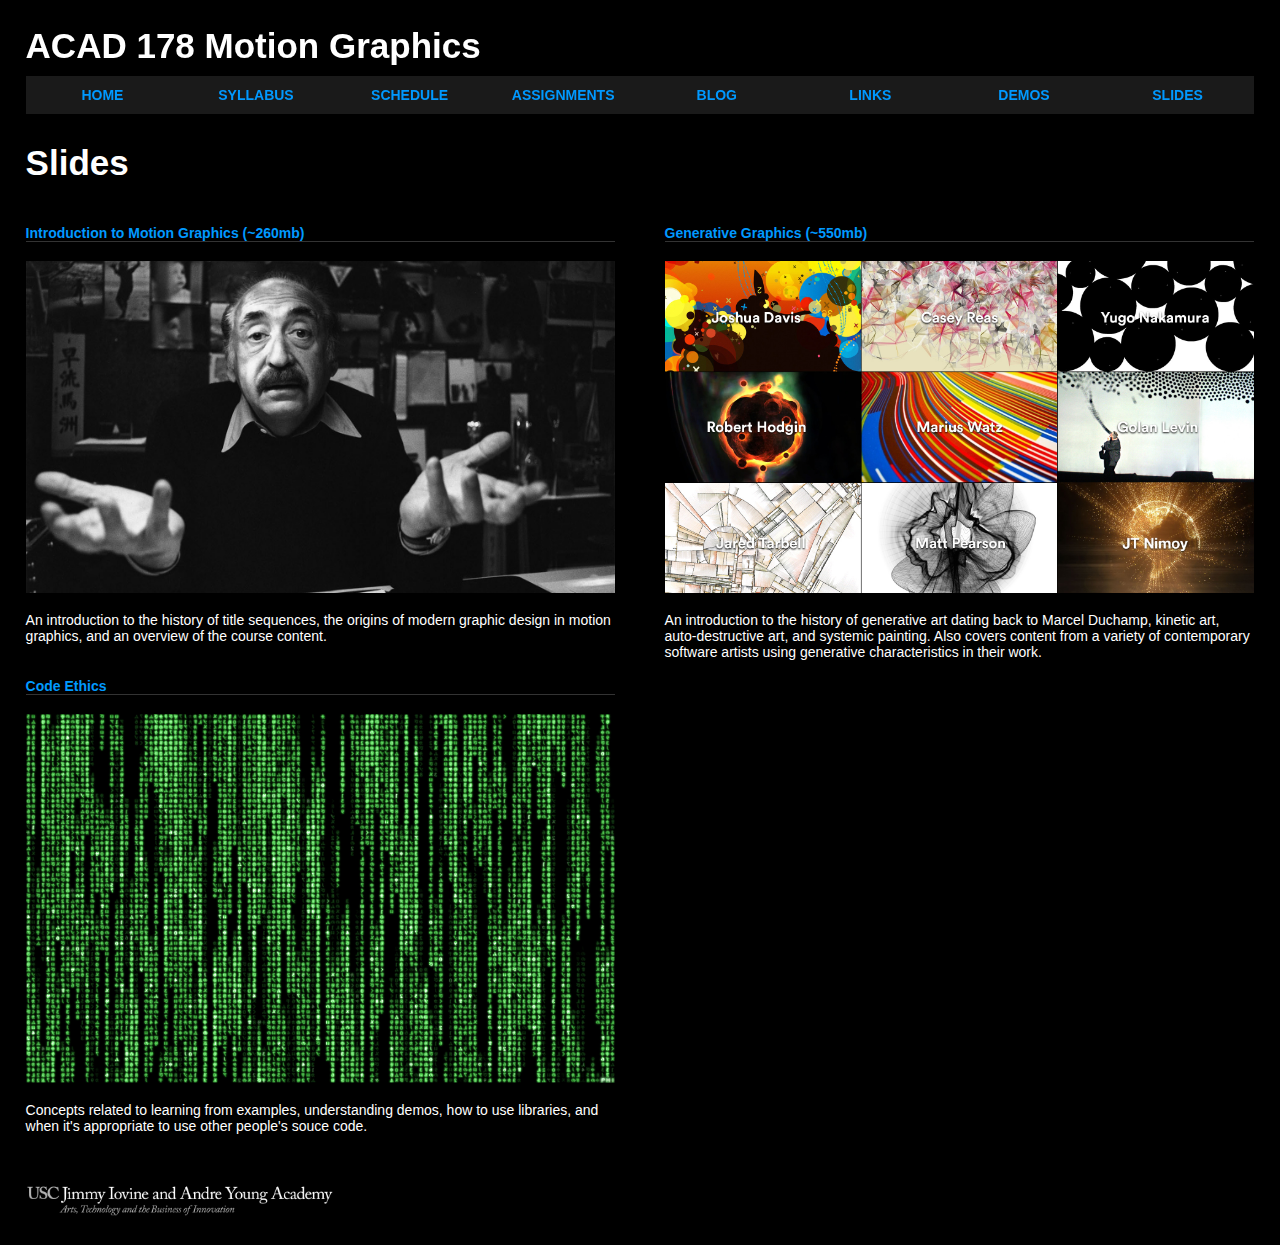
<file: slides.html>
<!DOCTYPE html>
<html>

  <head>
    <meta charset="UTF-8">
    <title>ACAD 178 - Slides</title>
    <meta name="description" content="USC ACAD 178 Motion Graphics: Spring 2016 - Demos.">
		<meta name="viewport" content="width=device-width, initial-scale=1">
    <link rel="stylesheet" type="text/css" href="_css/site.css">
    <link rel="shortcut icon" href="favicon.ico" type="image/x-icon">
    <link rel="icon" href="favicon.ico" type="image/x-icon">
    <script src="http://code.jquery.com/jquery-1.11.3.min.js"></script>
    <script src="_js/menu.js"></script>
  </head>

  <body>

    <header>
      <h1 class="classtitle">ACAD 178 Motion Graphics</h1>
      <button type="button" class="btn-navbar" onclick="toggleMenu()">
        <span class="icon-bar"></span>
        <span class="icon-bar"></span>
        <span class="icon-bar"></span>
      </button>
      <nav>
        <a href="index.html">Home</a>
        <a href="syllabus.html">Syllabus</a>
        <a href="schedule.html">Schedule</a>
        <a href="assignments.html">Assignments</a>
        <a href="http://acad178.tumblr.com/">Blog</a>
        <a href="links.html">Links</a>
        <a href="demos.html">Demos</a>
        <a href="slides.html">Slides</a>
      </nav>
    </header>

    <section>
      <h1>Slides</h1>

      <div class="weeka">
        <a href="slides/intro.html">
          <h4>Introduction to Motion Graphics (~260mb)</h4>
          <img src="slides/images/saulbass.jpg" style="width:100%">
        </a>
        <br/><br/>
        An introduction to the history of title sequences, the origins of modern graphic design in motion graphics, and an overview of the course content.
      </div>

      <div class="weekb">
        <a href="slides/generative.html">
          <h4>Generative Graphics (~550mb)</h4>
          <img src="slides/images/contemporaries.jpg" style="width:100%">
        </a>
        <br/><br/>
        An introduction to the history of generative art dating back to Marcel Duchamp, kinetic art, auto-destructive art, and systemic painting. Also covers content from a variety of contemporary software artists using generative characteristics in their work.
      </div>

      <div class="weeka">
        <a href="slides/ethics.html">
          <h4>Code Ethics</h4>
          <img src="_images/matrix.jpeg" style="width:100%">
        </a>
        <br/><br/>
        Concepts related to learning from examples, understanding demos, how to use libraries, and when it's appropriate to use other people's souce code.
      </div>


    </section>

    <footer>
  		<a href="http://iovine-young.usc.edu"><img src="_images/logo.png" id="academylogo" alt="USC Iovine Young Academy"></a>
    </footer>

  </body>

</html>
</file>
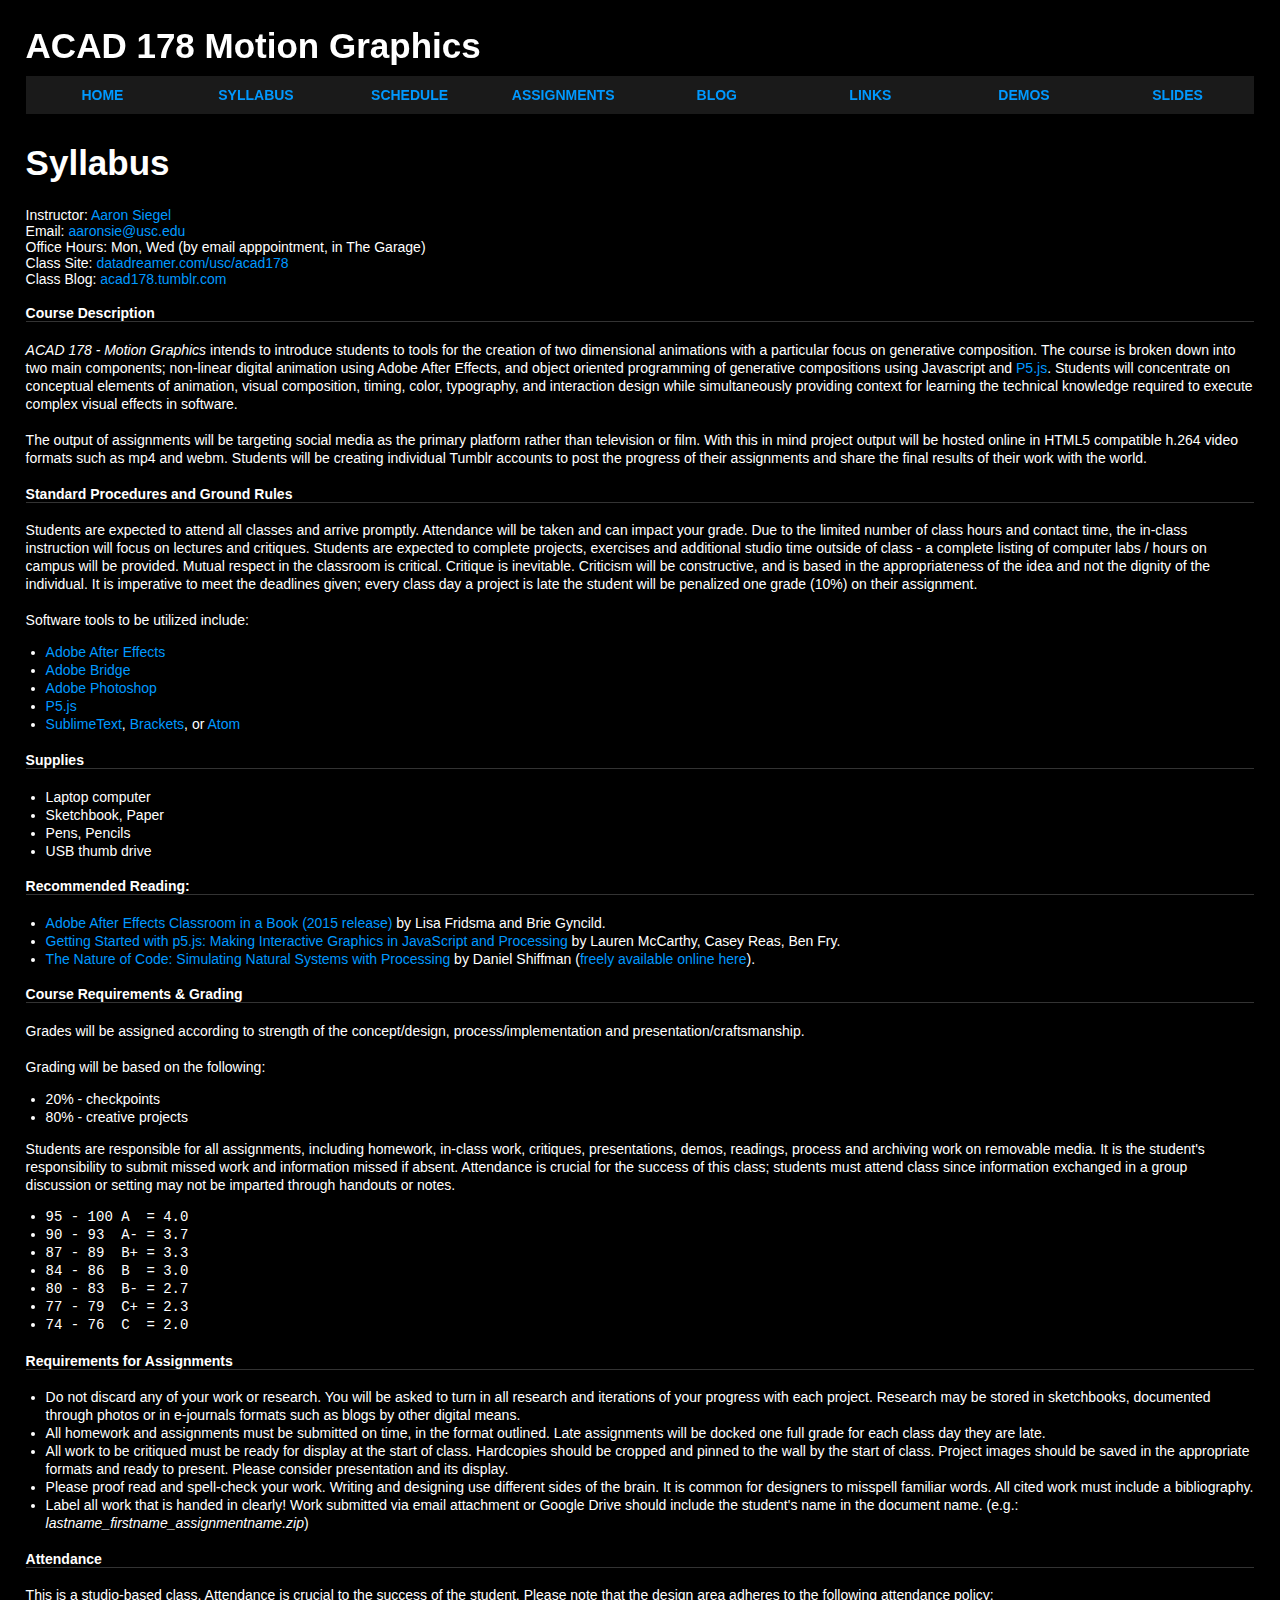
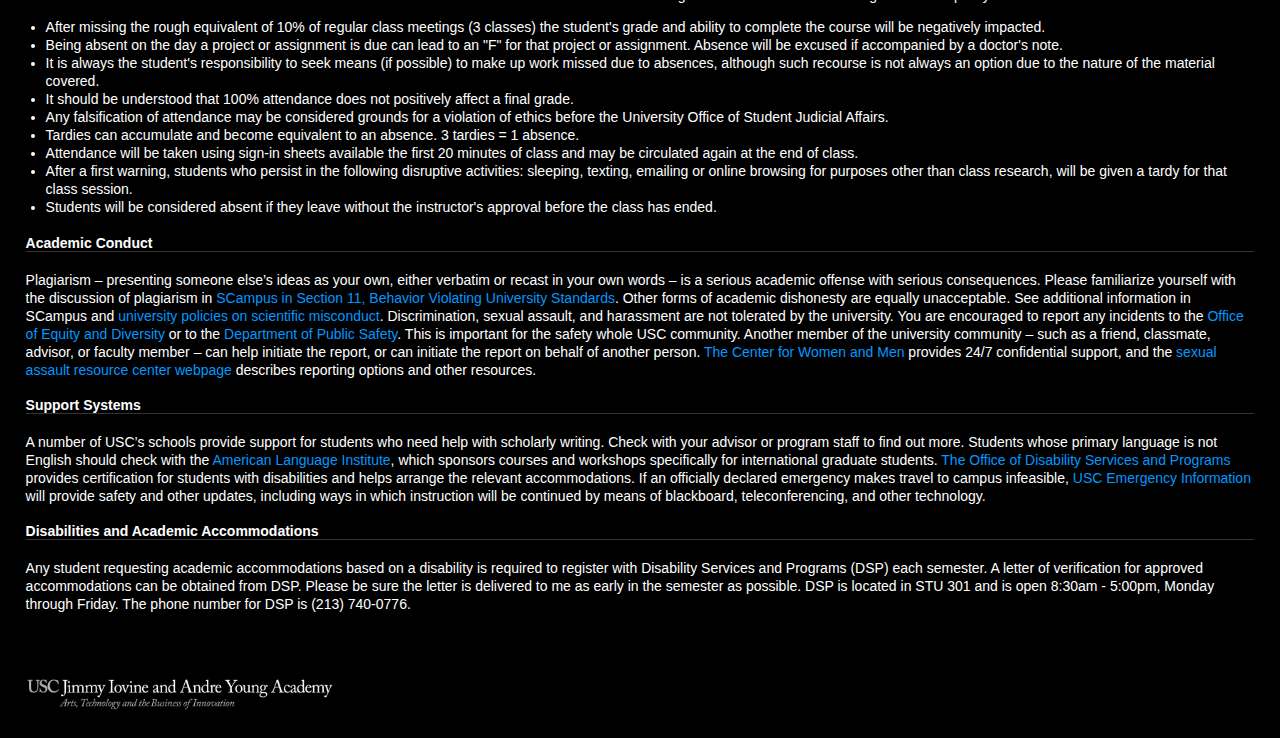
<file: syllabus.html>
<!DOCTYPE html>
<html>

  <head>
    <meta charset="UTF-8">
    <title>ACAD 178 - Syllabus</title>
    <meta name="description" content="USC ACAD 178 Motion Graphics: Spring 2016 - Syllabus.">
		<meta name="viewport" content="width=device-width, initial-scale=1">
    <link rel="stylesheet" type="text/css" href="_css/site.css">
    <link rel="shortcut icon" href="favicon.ico" type="image/x-icon">
    <link rel="icon" href="favicon.ico" type="image/x-icon">
    <script src="http://code.jquery.com/jquery-1.11.3.min.js"></script>
    <script src="_js/menu.js"></script>
  </head>

  <body>

    <header>
      <h1 class="classtitle">ACAD 178 Motion Graphics</h1>
      <button type="button" class="btn-navbar" onclick="toggleMenu()">
        <span class="icon-bar"></span>
        <span class="icon-bar"></span>
        <span class="icon-bar"></span>
      </button>
      <nav>
        <a href="index.html">Home</a>
        <a href="syllabus.html">Syllabus</a>
        <a href="schedule.html">Schedule</a>
        <a href="assignments.html">Assignments</a>
        <a href="http://acad178.tumblr.com/">Blog</a>
        <a href="links.html">Links</a>
        <a href="demos.html">Demos</a>
        <a href="slides.html">Slides</a>
      </nav>
    </header>

    <section>
      <h1>Syllabus</h1>
      Instructor: <a href="http://www.datadreamer.com">Aaron Siegel</a><br/>
      Email:
      <script type="text/javascript">
        document.write("<n uers=\"znvygb:nnebafvr@hfp.rqh\" ery=\"absbyybj\">nnebafvr@hfp.rqh</n>".replace(/[a-zA-Z]/g,
        function(c){return String.fromCharCode((c<="Z"?90:122)>=(c=c.charCodeAt(0)+13)?c:c-26);}));
      </script><br/>
      Office Hours: Mon, Wed (by email apppointment, in The Garage)<br/>
      Class Site: <a href="http://www.datadreamer.com/usc/acad178/">datadreamer.com/usc/acad178</a><br/>
      Class Blog: <a href="http://acad178.tumblr.com/">acad178.tumblr.com</a><br/> 
      <h4>Course Description</h4>
      <p>
        <i>ACAD 178 - Motion Graphics</i> intends to introduce students to tools for the creation of two dimensional animations with a particular focus on generative composition. The course is broken down into two main components; non-linear digital animation using Adobe After Effects, and object oriented programming of generative compositions using Javascript and <a href="http://www.p5js.org">P5.js</a>. Students will concentrate on conceptual elements of animation, visual composition, timing, color, typography, and interaction design while simultaneously providing context for learning the technical knowledge required to execute complex visual effects in software.<br/>
        <br/>
        The output of assignments will be targeting social media as the primary platform rather than television or film. With this in mind project output will be hosted online in HTML5 compatible h.264 video formats such as mp4 and webm. Students will be creating individual Tumblr accounts to post the progress of their assignments and share the final results of their work with the world.<br/>
      </p>
      <h4>Standard Procedures and Ground Rules</h4>
      <p>
        Students are expected to attend all classes and arrive promptly. Attendance will be taken and can impact your grade. Due to the limited number of class hours and contact time, the in-class instruction will focus on lectures and critiques. Students are expected to complete projects, exercises and additional studio time outside of class - a complete listing of computer labs / hours on campus will be provided. Mutual respect in the classroom is critical. Critique is inevitable. Criticism will be constructive, and is based in the appropriateness of the idea and not the dignity of the individual. It is imperative to meet the deadlines given; every <b>class day</b> a project is late the student will be penalized one grade (10%) on their assignment.<br/>
        <br/>
        Software tools to be utilized include:
      </p>
      <ul>
        <li><a href="http://www.adobe.com/products/aftereffects.html">Adobe After Effects</a></li>
        <li><a href="http://www.adobe.com/products/bridge.html">Adobe Bridge</a></li>
        <li><a href="http://www.adobe.com/products/photoshop.html">Adobe Photoshop</a></li>
        <li><a href="http://p5js.org/">P5.js</a></li>
        <li><a href="https://www.sublimetext.com/">SublimeText</a>, <a href="http://brackets.io/">Brackets</a>, or <a href="https://atom.io/">Atom</a></li>
      </ul>
      <h4>Supplies</h4>
      <ul>
        <li>Laptop computer</li>
        <li>Sketchbook, Paper</li>
        <li>Pens, Pencils</li>
        <li>USB thumb drive</li>
      </ul>
      <h4>Recommended Reading:</h4>
      <ul>
        <li><a href="http://amzn.com/0134308123">Adobe After Effects Classroom in a Book (2015 release)</a> by Lisa Fridsma and Brie Gyncild.</li>
        <li><a href="http://a.co/29Rlz1q">Getting Started with p5.js: Making Interactive Graphics in JavaScript and Processing</a> by Lauren McCarthy, Casey Reas, Ben Fry.</li>
        <li><a href="http://amzn.com/0985930802">The Nature of Code: Simulating Natural Systems with Processing</a> by Daniel Shiffman (<a href="http://natureofcode.com/book/">freely available online here</a>).</li>
      </ul>
      <h4>Course Requirements &amp; Grading</h4>
      <p>
        Grades will be assigned according to strength of the concept/design, process/implementation and presentation/craftsmanship.<br/>
        <br/>
        Grading will be based on the following:
      </p>
      <ul>
        <li>20% - checkpoints</li>
        <li>80% - creative projects</li>
      </ul>
      <p>
        Students are responsible for all assignments, including homework, in-class work, critiques, presentations, demos, readings, process and archiving work on removable media. It is the student's responsibility to submit missed work and information missed if absent. Attendance is crucial for the success of this class; students must attend class since information exchanged in a group discussion or setting may not be imparted through handouts or notes.
      </p>
      <ul class="grades">
        <li>95 - 100&nbsp;A&nbsp;&nbsp;= 4.0</li>
        <li>90 - 93&nbsp;&nbsp;A- = 3.7</li>
        <li>87 - 89&nbsp;&nbsp;B+ = 3.3</li>
        <li>84 - 86&nbsp;&nbsp;B&nbsp;&nbsp;= 3.0</li>
        <li>80 - 83&nbsp;&nbsp;B- = 2.7</li>
        <li>77 - 79&nbsp;&nbsp;C+ = 2.3</li>
        <li>74 - 76&nbsp;&nbsp;C&nbsp;&nbsp;= 2.0</li>
      </ul>
      <h4>Requirements for Assignments</h4>
      <ul>
        <li>Do <b>not</b> discard any of your work or research.  You will be asked to turn in all research and iterations of your progress with each project. Research may be stored in sketchbooks, documented through photos or in e-journals formats such as blogs by other digital means.</li>
        <li>All homework and assignments must be submitted on time, in the format outlined. Late assignments will be docked one full grade for each <b>class day</b> they are late.</li>
        <li>All work to be critiqued must be ready for display at the start of class. Hardcopies should be cropped and pinned to the wall by the start of class. Project images should be saved in the appropriate formats and ready to present. Please consider presentation and its display.</li>
        <li>Please proof read and spell-check your work. Writing and designing use different sides of the brain. It is common for designers to misspell familiar words. All cited work must include a bibliography.</li>
        <li>Label all work that is handed in <b>clearly</b>! Work submitted via email attachment or Google Drive should include the student's name in the document name. (e.g.: <i>lastname_firstname_assignmentname.zip</i>)</li>
      </ul>
      <h4>Attendance</h4>
      <p>
        This is a studio-based class. Attendance is crucial to the success of the student. Please note that the design area adheres to the following attendance policy:
      </p>
      <ul>
        <li>After missing the rough equivalent of 10% of regular class meetings (3 classes) the student's grade and ability to complete the course will be negatively impacted.</li>
        <li>Being absent on the day a project or assignment is due can lead to an "F" for that project or assignment. Absence will be excused if accompanied by a doctor's note.</li>
        <li>It is always the student's responsibility to seek means (if possible) to make up work missed due to absences, although such recourse is not always an option due to the nature of the material covered.</li>
        <li>It should be understood that 100% attendance does not positively affect a final grade.</li>
        <li>Any falsification of attendance may be considered grounds for a violation of ethics before the University Office of Student Judicial Affairs.</li>
        <li>Tardies can accumulate and become equivalent to an absence. 3 tardies = 1 absence.</li>
        <li>Attendance will be taken using sign-in sheets available the first 20 minutes of class and may be circulated again at the end of class.</li>
        <li>After a first warning, students who persist in the following disruptive activities: sleeping, texting, emailing or online browsing for purposes other than class research, will be given a tardy for that class session.</li>
        <li>Students will be considered absent if they leave without the instructor's approval before the class has ended.</li>
      </ul>
      <h4>Academic Conduct</h4>
      <p>
        Plagiarism – presenting someone else’s ideas as your own, either verbatim or recast in your own words – is a serious academic offense with serious consequences. Please familiarize yourself with the discussion of plagiarism in <a href="https://scampus.usc.edu/1100-behavior-violating-university-standards-and-appropriate-sanctions/">SCampus in Section 11, Behavior Violating University Standards</a>. Other forms of academic dishonesty are equally unacceptable. See additional information in SCampus and <a href="http://policy.usc.edu/scientific-misconduct/">university policies on scientific misconduct</a>. Discrimination, sexual assault, and harassment are not tolerated by the university. You are encouraged to report any incidents to the <a href="http://equity.usc.edu/">Office of Equity and Diversity</a> or to the <a href="http://capsnet.usc.edu/department/department-public-safety/online-forms/contact-us">Department of Public Safety</a>. This is important for the safety whole USC community. Another member of the university community – such as a friend, classmate, advisor, or faculty member – can help initiate the report, or can initiate the report on behalf of another person. <a href="http://www.usc.edu/student-affairs/cwm/">The Center for Women and Men</a> provides 24/7 confidential support, and the <a href="mailto:sarc@usc.edu">sexual assault resource center webpage</a> describes reporting options and other resources.
      </p>
      <h4>Support Systems</h4>
      <p>
        A number of USC’s schools provide support for students who need help with scholarly writing. Check with your advisor or program staff to find out more. Students whose primary language is not English should check with the <a href="http://dornsife.usc.edu/ali">American Language Institute</a>, which sponsors courses and workshops specifically for international graduate students. <a href="http://sait.usc.edu/academicsupport/centerprograms/dsp/home_index.html">The Office of Disability Services and Programs</a> provides certification for students with disabilities and helps arrange the relevant accommodations. If an officially declared emergency makes travel to campus infeasible, <a href="http://emergency.usc.edu/">USC Emergency Information</a> will provide safety and other updates, including ways in which instruction will be continued by means of blackboard, teleconferencing, and other technology.
      </p>
      <h4>Disabilities and Academic Accommodations</h4>
      <p>
        Any student requesting academic accommodations based on a disability is required to register with Disability Services and Programs (DSP) each semester. A letter of verification for approved accommodations can be obtained from DSP. Please be sure the letter is delivered to me as early in the semester as possible. DSP is located in STU 301 and is open 8:30am - 5:00pm, Monday through Friday. The phone number for DSP is (213) 740-0776.
      </p>
    </section>

    <footer>
  		<a href="http://iovine-young.usc.edu"><img src="_images/logo.png" id="academylogo" alt="USC Iovine Young Academy"></a>
    </footer>

  </body>

</html>
</file>
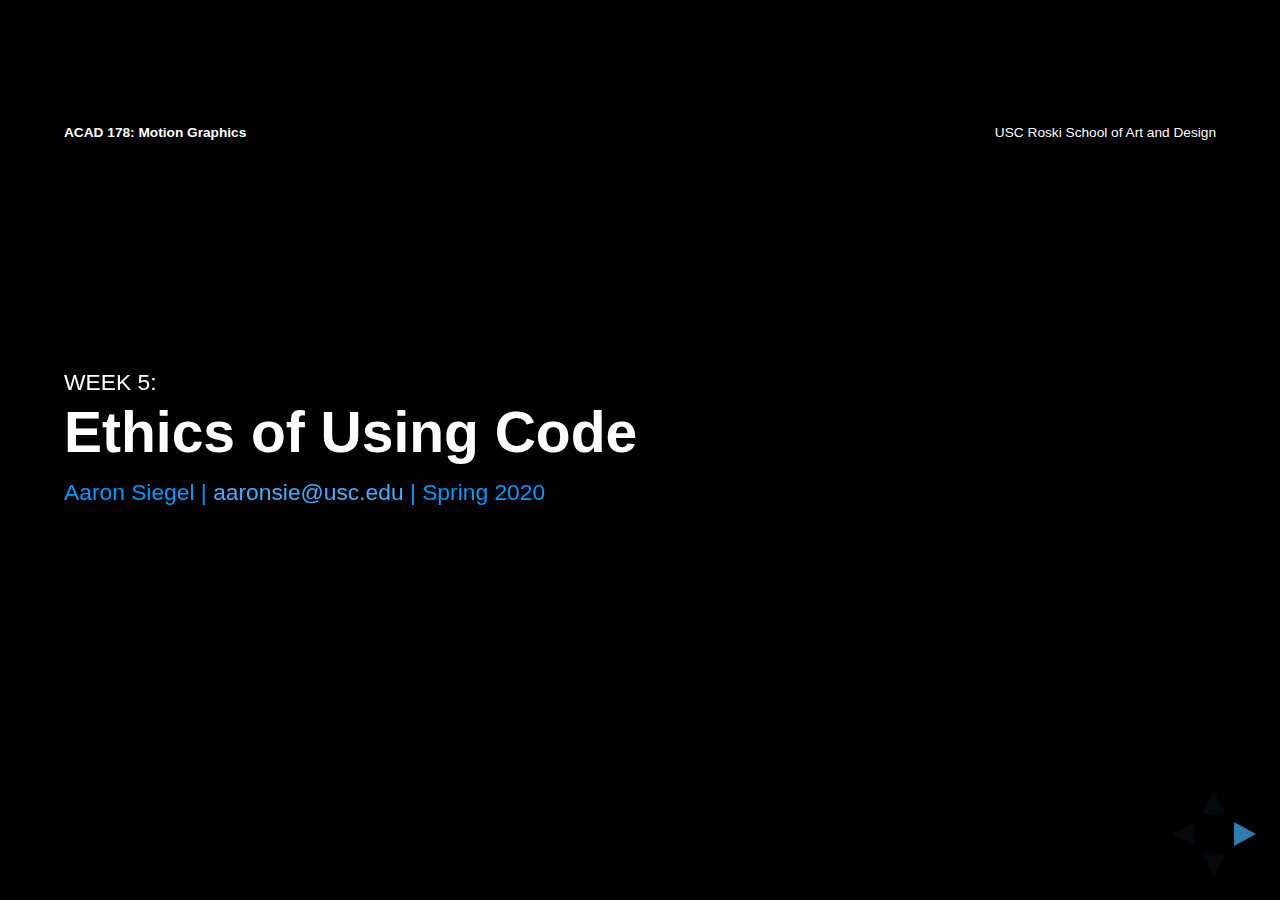
<file: slides/ethics.html>
<!doctype html>
<html lang="en">

	<head>
		<meta charset="utf-8">

		<title>Using Code - FADN 303: Web Design</title>

		<meta name="description" content="Lecture slides for USC FADN 303 Web Design course. Subject is ethics of using code.">
		<meta name="author" content="Aaron Siegel">

		<meta name="apple-mobile-web-app-capable" content="yes" />
		<meta name="apple-mobile-web-app-status-bar-style" content="black-translucent" />

		<meta name="viewport" content="width=device-width, initial-scale=1.0, maximum-scale=1.0, user-scalable=no, minimal-ui">

		<link href='https://fonts.googleapis.com/css?family=Montserrat:400,700' rel='stylesheet' type='text/css'>
		<link rel="stylesheet" href="css/reveal.css">
		<link rel="stylesheet" href="css/theme/black.css" id="theme">

		<!-- Code syntax highlighting -->
		<link rel="stylesheet" href="lib/css/zenburn.css">

		<!-- Printing and PDF exports -->
		<script>
			var link = document.createElement( 'link' );
			link.rel = 'stylesheet';
			link.type = 'text/css';
			link.href = window.location.search.match( /print-pdf/gi ) ? 'css/print/pdf.css' : 'css/print/paper.css';
			document.getElementsByTagName( 'head' )[0].appendChild( link );
		</script>

		<!--[if lt IE 9]>
		<script src="lib/js/html5shiv.js"></script>
		<![endif]-->

		<style>
			section img{
				width: 90% !important;
				height: auto;
			}
		</style>
	</head>

	<body>

		<div class="reveal">

			<!-- Any section element inside of this container is displayed as a slide -->
			<div class="slides">

				<!-- header and footer stays on page and changes when tweaked by <style> inside each <section> -->
				<header>
					<a href="http://www.fadn303.net" class="left">ACAD 178: Motion Graphics</a>
					<a href="http://roski.usc.edu" class="right">USC Roski School of Art and Design</a>
				</header>

				<footer>
					<span id="leftside" class="left"></span>
					<span id="rightside" class="right"></span>
				</footer>

				<section>
					<div class="titletext">
						<div class="week">WEEK 5:</div>
						<h1>Ethics of Using Code</h1>
						Aaron Siegel |
						<script type="text/javascript">
				        	document.write("<n uers=\"znvygb:nnebafvr@hfp.rqh\" ery=\"absbyybj\">nnebafvr@hfp.rqh</n>".replace(/[a-zA-Z]/g,
				        	function(c){return String.fromCharCode((c<="Z"?90:122)>=(c=c.charCodeAt(0)+13)?c:c-26);}));
				        </script>
				        | Spring 2020
					</div>
				</section>

				<section>
					<h2>Ethics of Using Code</h2>
					<br/>
					<ul>
						<li class="fragment">Authorship</li>
						<li class="fragment">Licensing</li>
						<li class="fragment">Context</li>
					</ul>
				</section>

				<section>
					<h2>Libraries vs. Examples/Demos</h2>
					<br/>
					<div class="half">
						<i>Libraries</i><br/>
						<br/>
						<ul>
							<li>Made for implementation</li>
							<li>Licensed</li>
							<li>Documented</li>
							<li>Updated</li>
							<li>Community Involved</li>
							<li><i>Github</i></li>
						</ul>
					</div>
					<div class="half">
						<i>Examples/Demos</i><br/>
						<br/>
						<ul>
							<li>Not for implementation</li>
							<li>Unlicensed, Intended for education</li>
							<li>Usually undocumented</li>
							<li>Not updated</li>
							<li>Usually single author</li>
							<li><i>Codepen, Stack Overflow, jsFiddle</i></li>
						</ul>
					</div>
				</section>

				<section>
					<h2>Code is Language</h2>
					<br/>
					<ul>
						<li class="fragment">Programming is like writing.</li>
						<li class="fragment">Your coding style is unique.</li>
						<li class="fragment">It's obvious when code is being copied.</li>
					</ul>
				</section>

				<section>
					<h2>How to use Examples</h2>
					<br/>
					<ul>
						<li class="fragment">Deconstruct code by elements.</li>
						<li class="fragment">Understand each step.</li>
						<li class="fragment">Don't copy; re-create.</li>
					</ul>
				</section>

				<section data-background="images/codingtrain.jpg" style="height: 100%;">
				</section>

				<section>
					<h2>How to use Tutorials</h2>
					<br/>
					<ul>
						<li class="fragment">Deconstruct the functionality.</li>
						<li class="fragment">Build up progressively.</li>
						<li class="fragment">Make modifications to change the outcome.</li>
					</ul>
				</section>

				<section>
					<h2>How to use Libraries</h2>
					<br/>
					<ul>
						<li class="fragment">Read the documentation!</li>
						<li class="fragment">Learn the API and how it's used.</li>
						<li class="fragment">Start with the basics from scratch.</li>
					</ul>
				</section>


			</div>

		</div>

		<script src="lib/js/head.min.js"></script>
		<script src="js/reveal.js"></script>

		<script>

			// Full list of configuration options available at:
			// https://github.com/hakimel/reveal.js#configuration
			Reveal.initialize({
				controls: true,
				progress: true,
				history: true,
				center: true,
				width: 1920,
		    height: 1080,
		    margin: 0.1,
		    minScale: 0.2,
		    maxScale: 2.0,

				transition: 'slide', // none/fade/slide/convex/concave/zoom

				// Optional reveal.js plugins
				dependencies: [
					{ src: 'lib/js/classList.js', condition: function() { return !document.body.classList; } },
					{ src: 'plugin/markdown/marked.js', condition: function() { return !!document.querySelector( '[data-markdown]' ); } },
					{ src: 'plugin/markdown/markdown.js', condition: function() { return !!document.querySelector( '[data-markdown]' ); } },
					{ src: 'plugin/highlight/highlight.js', async: true, condition: function() { return !!document.querySelector( 'pre code' ); }, callback: function() { hljs.initHighlightingOnLoad(); } },
					{ src: 'plugin/zoom-js/zoom.js', async: true },
					{ src: 'plugin/notes/notes.js', async: true }
				]
			});

		</script>

	</body>
</html>
</file>
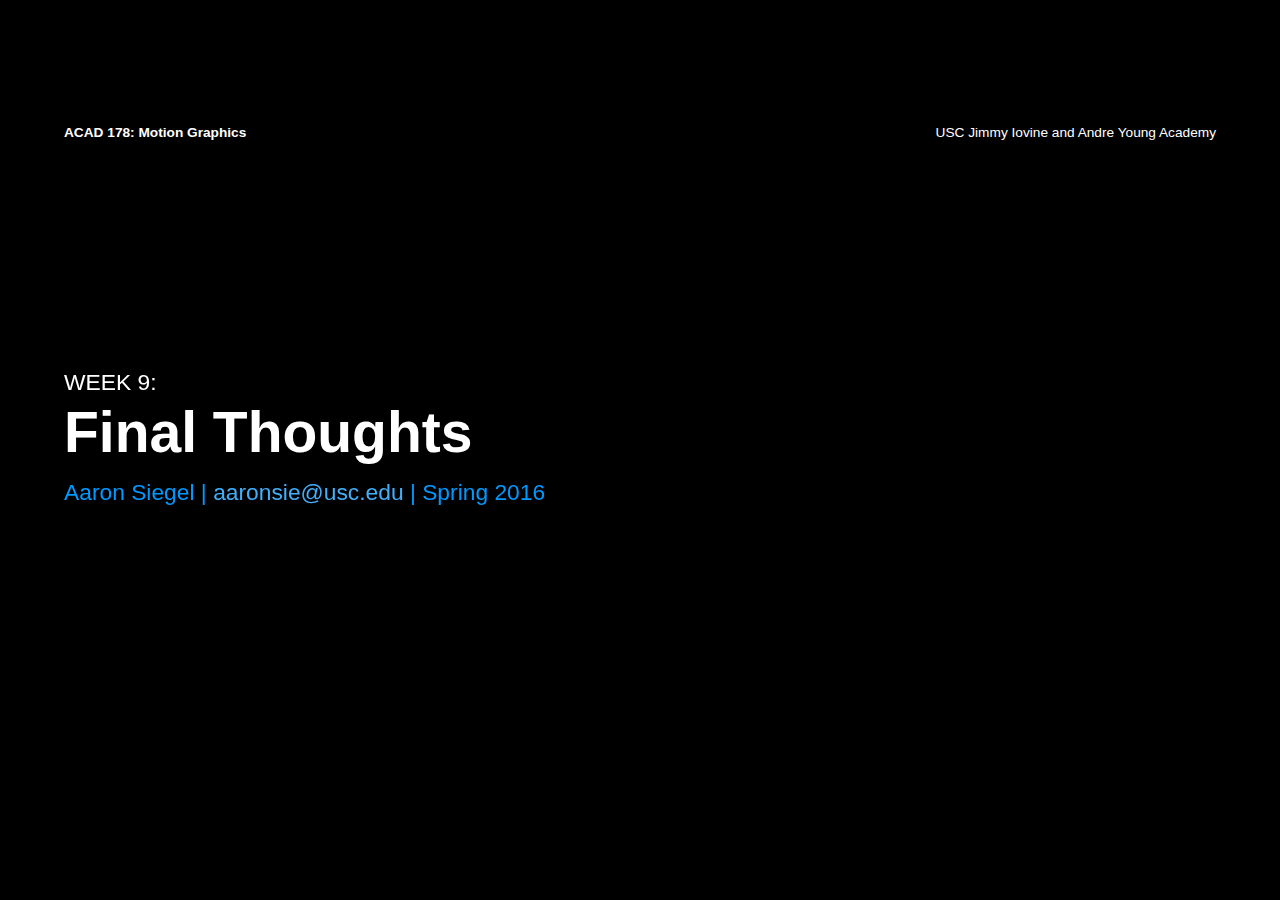
<file: slides/finalthoughts.html>
<!doctype html>
<html lang="en">

	<head>
		<meta charset="utf-8">

		<title>Final Thoughts - ACAD 178: Motion Graphics</title>

		<meta name="description" content="Lecture slides for USC ACAD 178 Motion Graphics course.">
		<meta name="author" content="Aaron Siegel">

		<meta name="apple-mobile-web-app-capable" content="yes" />
		<meta name="apple-mobile-web-app-status-bar-style" content="black-translucent" />

		<meta name="viewport" content="width=device-width, initial-scale=1.0, maximum-scale=1.0, user-scalable=no, minimal-ui">

		<link href='https://fonts.googleapis.com/css?family=Montserrat:400,700' rel='stylesheet' type='text/css'>
		<link rel="stylesheet" href="css/reveal.css">
		<link rel="stylesheet" href="css/theme/black.css" id="theme">
		<link rel="stylesheet" href="css/mediaqueries.css">

		<!-- Code syntax highlighting -->
		<link rel="stylesheet" href="lib/css/zenburn.css">

		<script src="https://ajax.googleapis.com/ajax/libs/jquery/1.11.3/jquery.min.js"></script>

		<!-- Printing and PDF exports -->
		<script>
			var link = document.createElement( 'link' );
			link.rel = 'stylesheet';
			link.type = 'text/css';
			link.href = window.location.search.match( /print-pdf/gi ) ? 'css/print/pdf.css' : 'css/print/paper.css';
			document.getElementsByTagName( 'head' )[0].appendChild( link );
		</script>

		<!--[if lt IE 9]>
		<script src="lib/js/html5shiv.js"></script>
		<![endif]-->

		<style>
			section img{
				width: 90% !important;
				height: auto;
			}

			/* Move all this shit into the proper CSS file */
			.noheader header { opacity: 0;}

		</style>
	</head>

	<body>

		<div class="reveal">

			<!-- Any section element inside of this container is displayed as a slide -->
			<div class="slides">

				<!-- header and footer stays on page and changes when tweaked by <style> inside each <section> -->
				<header>
					<a href="http://www.datadreamer.com/usc/acad178/" class="left">ACAD 178: Motion Graphics</a>
					<a href="http://iovine-young.usc.edu/" class="right">USC Jimmy Iovine and Andre Young Academy</a>
				</header>

				<footer>
					<span id="leftside" class="left"></span>
					<span id="rightside" class="right"></span>
				</footer>

				<section>
					<div class="titletext">
						<div class="week">WEEK 9:</div>
						<h1>Final Thoughts</h1>
						Aaron Siegel |
						<script type="text/javascript">
				        	document.write("<n uers=\"znvygb:nnebafvr@hfp.rqh\" ery=\"absbyybj\">nnebafvr@hfp.rqh</n>".replace(/[a-zA-Z]/g,
				        	function(c){return String.fromCharCode((c<="Z"?90:122)>=(c=c.charCodeAt(0)+13)?c:c-26);}));
				        </script>
				        | Spring 2016
					</div>
				</section>

				<section>
					<h2>Summary of Concepts</h2>
				</section>

				<section>
					<div class="quarter">
						<span style="font-size:0.7em;">PROJECT  1</span><br/>
						<i>Looping Animation</i><br/>
						<br/>
						<h3 class="fragment">Composition</h3>
						<ul style="font-size:0.8em;">
							<li class="fragment">Figure / Ground</li>
							<li class="fragment">Symmetry / Asymmetry</li>
							<li class="fragment">Hue / Value</li>
							<li class="fragment">Repetition / Pattern</li>
						</ul>
					</div>
					<div class="quarter fragment">
						<span style="font-size:0.7em;">PROJECT  2</span><br/>
						<i>Kinetic Typography</i><br/>
						<br/>
						<h3 class="fragment">Timing</h3>
						<ul style="font-size:0.8em;">
							<li class="fragment">Tweening</li>
							<li class="fragment">Transitions</li>
							<li class="fragment">Transforms</li>
							<li class="fragment">Typography</li>
						</ul>
					</div>
					<div class="quarter fragment">
						<span style="font-size:0.7em;">PROJECT  3</span><br/>
						<i>Generative Composition</i><br/>
						<br/>
						<h3 class="fragment">Emergence</h3>
						<ul style="font-size:0.8em;">
							<li class="fragment">Procedure</li>
							<li class="fragment">Objects / Instances</li>
							<li class="fragment">Systems</li>
							<li class="fragment">Iteration</li>
						</ul>
					</div>
					<div class="quarter fragment">
						<span style="font-size:0.7em;">PROJECT  4</span><br/>
						<i>Interactive Graphics</i><br/>
						<br/>
						<h3 class="fragment">Interaction</h3>
						<ul style="font-size:0.8em;">
							<li class="fragment">Engagement</li>
							<li class="fragment">Performance</li>
							<li class="fragment">Collaboration</li>
							<li class="fragment">Control</li>
						</ul>
					</div>
				</section>

				<section>
					<h1>Have a great summer! :)</h1>
				</section>

			</div>

		</div>

		<script src="lib/js/head.min.js"></script>
		<script src="js/reveal.js"></script>

		<script>

			// Full list of configuration options available at:
			// https://github.com/hakimel/reveal.js#configuration
			Reveal.initialize({
				controls: false,
				progress: true,
				history: true,
				center: true,
				width: 1920,
		    height: 1080,
		    margin: 0.1,
		    minScale: 0.2,
		    maxScale: 2.0,

				transition: 'fade', // none/fade/slide/convex/concave/zoom

				// Optional reveal.js plugins
				dependencies: [
					{ src: 'lib/js/classList.js', condition: function() { return !document.body.classList; } },
					{ src: 'plugin/markdown/marked.js', condition: function() { return !!document.querySelector( '[data-markdown]' ); } },
					{ src: 'plugin/markdown/markdown.js', condition: function() { return !!document.querySelector( '[data-markdown]' ); } },
					{ src: 'plugin/highlight/highlight.js', async: true, condition: function() { return !!document.querySelector( 'pre code' ); }, callback: function() { hljs.initHighlightingOnLoad(); } },
					{ src: 'plugin/zoom-js/zoom.js', async: true },
					{ src: 'plugin/notes/notes.js', async: true }
				]
			});

		</script>

	</body>
</html>
</file>
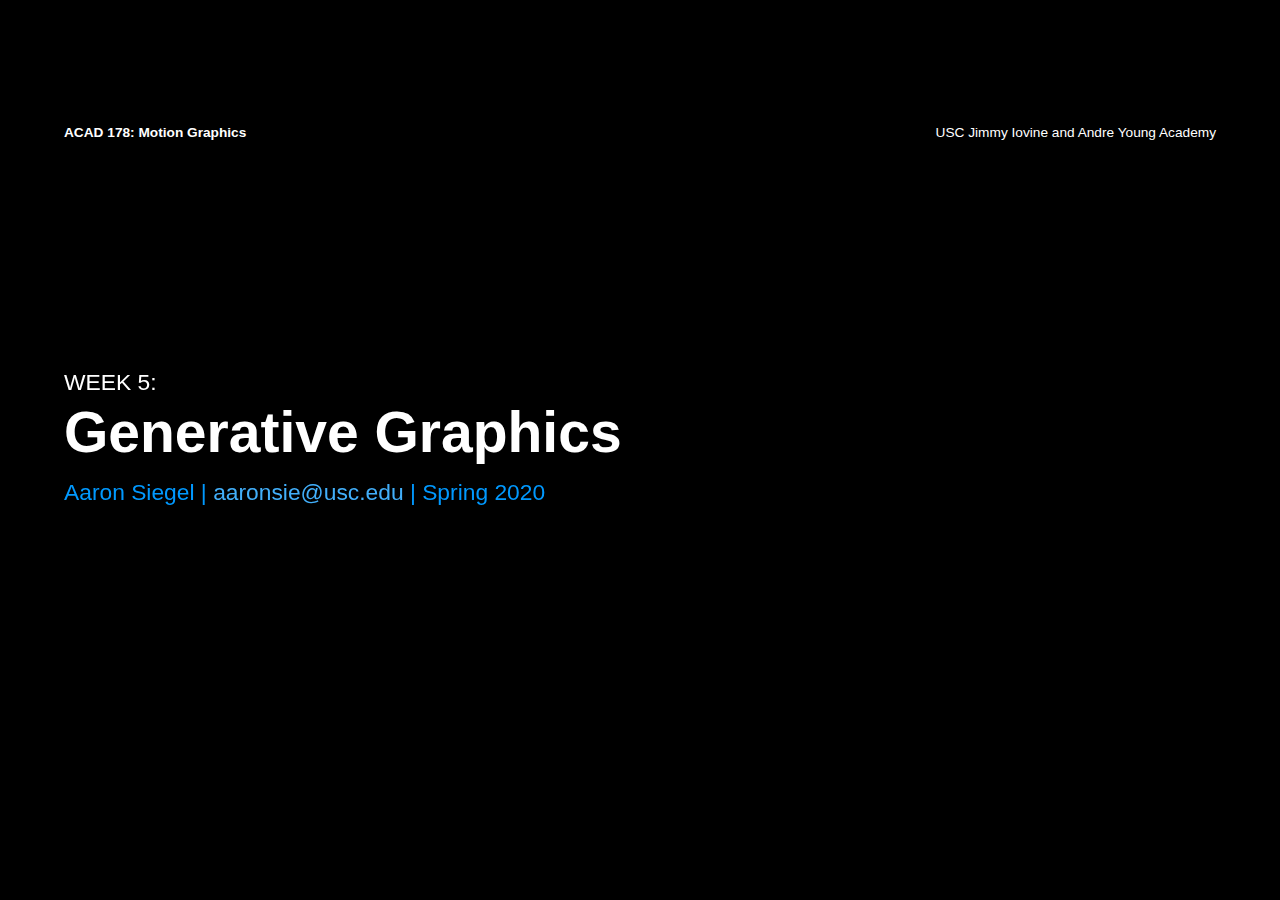
<file: slides/generative.html>
<!doctype html>
<html lang="en">

	<head>
		<meta charset="utf-8">

		<title>Generative Graphics - ACAD 178: Motion Graphics</title>

		<meta name="description" content="Lecture slides for USC ACAD 178 Motion Graphics course.">
		<meta name="author" content="Aaron Siegel">

		<meta name="apple-mobile-web-app-capable" content="yes" />
		<meta name="apple-mobile-web-app-status-bar-style" content="black-translucent" />

		<meta name="viewport" content="width=device-width, initial-scale=1.0, maximum-scale=1.0, user-scalable=no, minimal-ui">

		<link href='https://fonts.googleapis.com/css?family=Montserrat:400,700' rel='stylesheet' type='text/css'>
		<link rel="stylesheet" href="css/reveal.css">
		<link rel="stylesheet" href="css/theme/black.css" id="theme">
		<link rel="stylesheet" href="css/mediaqueries.css">

		<!-- Code syntax highlighting -->
		<link rel="stylesheet" href="lib/css/zenburn.css">

		<script src="https://ajax.googleapis.com/ajax/libs/jquery/1.11.3/jquery.min.js"></script>

		<!-- Printing and PDF exports -->
		<script>
			var link = document.createElement( 'link' );
			link.rel = 'stylesheet';
			link.type = 'text/css';
			link.href = window.location.search.match( /print-pdf/gi ) ? 'css/print/pdf.css' : 'css/print/paper.css';
			document.getElementsByTagName( 'head' )[0].appendChild( link );
		</script>

		<!--[if lt IE 9]>
		<script src="lib/js/html5shiv.js"></script>
		<![endif]-->

		<style>
			section img{
				width: 90% !important;
				height: auto;
			}

			/* Move all this shit into the proper CSS file */
			.noheader header { opacity: 0;}

		</style>
	</head>

	<body>

		<div class="reveal">

			<!-- Any section element inside of this container is displayed as a slide -->
			<div class="slides">

				<!-- header and footer stays on page and changes when tweaked by <style> inside each <section> -->
				<header>
					<a href="http://www.datadreamer.com/usc/acad178/" class="left">ACAD 178: Motion Graphics</a>
					<a href="http://iovine-young.usc.edu/" class="right">USC Jimmy Iovine and Andre Young Academy</a>
				</header>

				<footer>
					<span id="leftside" class="left"></span>
					<span id="rightside" class="right"></span>
				</footer>

				<section>
					<div class="titletext">
						<div class="week">WEEK 5:</div>
						<h1>Generative Graphics</h1>
						Aaron Siegel |
						<script type="text/javascript">
				        	document.write("<n uers=\"znvygb:nnebafvr@hfp.rqh\" ery=\"absbyybj\">nnebafvr@hfp.rqh</n>".replace(/[a-zA-Z]/g,
				        	function(c){return String.fromCharCode((c<="Z"?90:122)>=(c=c.charCodeAt(0)+13)?c:c-26);}));
				        </script>
				        | Spring 2020
					</div>
				</section>

				<section>
					<h2>Early Generative Art</h2>
				</section>

				<section data-background="images/3standardstoppages.jpg" style="height: 100%;">
					<div class="artist" style="background-color:rgba(0,0,0,0.3);">
						<i>3 Standard Stoppages</i> (1913-14)<br/>
						Marcel Duchamp
					</div>
				</section>

				<section data-background="images/alexandercalder.jpg" style="height: 100%;">
					<div class="artist" style="background-color:rgba(0,0,0,0.3);">
						<i>Mobile</i> (1932)<br/>
						Alexander Calder
					</div>
				</section>

				<section data-background-video="video/jeantinguely.mp4" style="height: 100%;">
					<div class="artist">
						<i>Homage to New York</i> (1960)<br/>
						Jean Tinguely
					</div>
				</section>

				<section data-background="images/systemicpainting.jpg" style="height: 100%;">
					<div class="artist" style="background-color:rgba(0,0,0,0.3);">
						<a href="https://archive.org/details/systemicpainting00allo">Systemic Painting</a> (1966)<br/>
						Guggenheim Museum
					</div>
				</section>

				<section data-background="images/sollewitt1.jpg" style="height: 100%;">
					<div class="artist">
						Wall Drawings (1960's-2010)<br/>
						Sol LeWitt
					</div>
				</section>

				<section data-background="images/manfredmohr.jpg" style="height: 100%;">
					<div class="artist" style="background-color:rgba(0,0,0,0.3);">
						<a href="http://www.emohr.com/">Manfred Mohr</a> (1969 - Present)
					</div>
				</section>

				<section>
					<h2>Contemporary Generative Artists &amp; Designers</h2>
				</section>

				<section data-background="images/contemporaries.jpg">
				</section>

				<section data-background-video="video/joshuadavis.mp4" style="height: 100%;">
					<div class="artist">
						<h2><a href="http://www.joshuadavis.com/">Joshua Davis</a></h2>
						<ul>
							<li>Late 90s generative flash projects.</li>
							<li>Mixes illustration and code.</li>
							<li>Crosses many different mediums.</li>
							<li>Works heavily with graphics shaders.</li>
						</ul>
					</div>
				</section>

				<section data-background-video="video/caseyreas.mp4" style="height: 100%;">
					<div class="artist">
						<h2><a href="http://reas.com/">Casey Reas</a></h2>
						<ul>
							<li>Graduate of MIT Aesthetics &amp; Computation Group.</li>
							<li>Co-creator of Processing.</li>
							<li>Systems &amp; Emergent Behavior.</li>
							<li>Professor at UCLA Design|Media Art.</li>
						</ul>
					</div>
				</section>

				<section data-background-video="video/yugonakamura.mp4" style="height: 100%;">
					<div class="artist" style="background-color:rgba(0,0,0,0.3);">
						<h2><a href="http://tha.jp/">Yugo Nakamura</a></h2>
						<ul>
							<li>Interactive art and data visualization.</li>
							<li>Late 90s generative flash projects.</li>
							<li>Simulation of physical systems.</li>
							<li>Principle of a design studio in Japan.</li>
						</ul>
					</div>
				</section>

				<section data-background-video="video/roberthodgin.mp4" style="height: 100%;">
					<div class="artist" style="background-color:rgba(255,255,255,0.1);">
						<h2><a href="http://roberthodgin.com/">Robert Hodgin</a></h2>
						<ul>
							<li>Simulation of physical systems.</li>
							<li>Develops installations, VFX and concert visuals.</li>
							<li>Heavy user of Cinder/Processing.</li>
						</ul>
					</div>
				</section>

				<section data-background-video="video/mariuswatz.mp4" style="height: 100%;">
					<div class="artist" style="background-color:rgba(0,0,0,0.3);">
						<h2><a href="http://mariuswatz.com/">Marius Watz</a></h2>
						<ul>
							<li>Geometric forms and compositions.</li>
							<li>Color, shape, and motion.</li>
							<li>Heavy user/developer of Processing.</li>
							<li>Creates generative 3D printed objects.</li>
						</ul>
					</div>
				</section>

				<section data-background-video="video/golanlevin.mp4" style="height: 100%;">
					<div class="artist">
						<h2><a href="http://www.flong.com/">Golan Levin</a></h2>
						<ul>
							<li>Graduate of MIT Aesthetics &amp; Computation Group.</li>
							<li>Works a lot with computer vision.</li>
							<li>Heavy user/developer of Processing.</li>
							<li>Professor at Carnegie Mellon University.</li>
						</ul>
					</div>
				</section>

				<section data-background-video="video/jaredtarbell.mp4" style="height: 100%;">
					<div class="artist" style="background-color:rgba(0,0,0,0.3);">
						<h2><a href="http://levitated.net/gravityIndex.html">Jared Tarbell</a></h2>
						<ul>
							<li>Early 2000's generative flash experiments.</li>
							<li>Co-founder of Etsy.</li>
							<li>Owns &amp; operates a custom generative toy factory.</li>
						</ul>
					</div>
				</section>

				<section data-background-video="video/mattpearson.mp4" style="height: 100%;">
					<div class="artist">
						<h2><a href="http://zenbullets.com/images.php">Matt Pearson</a></h2>
						<ul>
							<li>Particle systems and fluid motion.</li>
							<li>VFX for commercials, music videos, concerts.</li>
							<li>Author of <a href="http://zenbullets.com/book.php">Generative Art: A Practical Guide Using Processing</a></li>
						</ul>
					</div>
				</section>

				<section data-background-video="video/joshnimoy.mp4" style="height: 100%;">
					<div class="artist">
						<h2><a href="http://jtnimoy.com/">JT Nimoy</a></h2>
						<ul>
							<li>Works heavily with Processing.</li>
							<li>VFX for films using code.</li>
						</ul>
					</div>
				</section>

				<section>
					<h1>Let's get coding!</h1>
				</section>

			</div>

		</div>

		<script src="lib/js/head.min.js"></script>
		<script src="js/reveal.js"></script>

		<script>

			// Full list of configuration options available at:
			// https://github.com/hakimel/reveal.js#configuration
			Reveal.initialize({
				controls: false,
				progress: true,
				history: true,
				center: true,
				width: 1920,
		    height: 1080,
		    margin: 0.1,
		    minScale: 0.2,
		    maxScale: 2.0,

				transition: 'fade', // none/fade/slide/convex/concave/zoom

				// Optional reveal.js plugins
				dependencies: [
					{ src: 'lib/js/classList.js', condition: function() { return !document.body.classList; } },
					{ src: 'plugin/markdown/marked.js', condition: function() { return !!document.querySelector( '[data-markdown]' ); } },
					{ src: 'plugin/markdown/markdown.js', condition: function() { return !!document.querySelector( '[data-markdown]' ); } },
					{ src: 'plugin/highlight/highlight.js', async: true, condition: function() { return !!document.querySelector( 'pre code' ); }, callback: function() { hljs.initHighlightingOnLoad(); } },
					{ src: 'plugin/zoom-js/zoom.js', async: true },
					{ src: 'plugin/notes/notes.js', async: true }
				]
			});

		</script>

	</body>
</html>
</file>
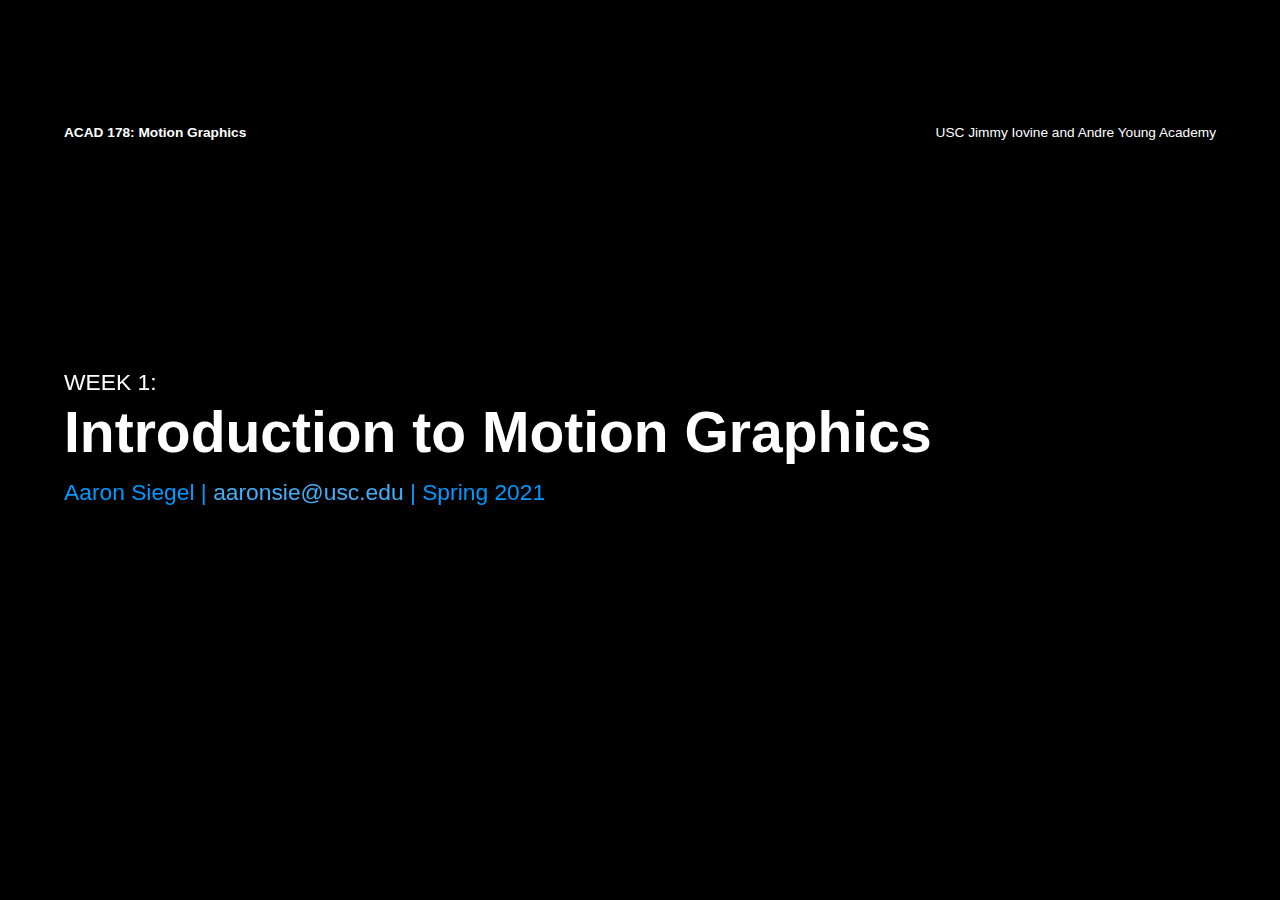
<file: slides/intro.html>
<!doctype html>
<html lang="en">

	<head>
		<meta charset="utf-8">

		<title>Introduction - ACAD 178: Motion Graphics</title>

		<meta name="description" content="Lecture slides for USC ACAD 178 Motion Graphics course.">
		<meta name="author" content="Aaron Siegel">

		<meta name="apple-mobile-web-app-capable" content="yes" />
		<meta name="apple-mobile-web-app-status-bar-style" content="black-translucent" />

		<meta name="viewport" content="width=device-width, initial-scale=1.0, maximum-scale=1.0, user-scalable=no, minimal-ui">

		<link href='https://fonts.googleapis.com/css?family=Montserrat:400,700' rel='stylesheet' type='text/css'>
		<link rel="stylesheet" href="css/reveal.css">
		<link rel="stylesheet" href="css/theme/black.css" id="theme">
		<link rel="stylesheet" href="css/mediaqueries.css">

		<!-- Code syntax highlighting -->
		<link rel="stylesheet" href="lib/css/zenburn.css">

		<script src="https://ajax.googleapis.com/ajax/libs/jquery/1.11.3/jquery.min.js"></script>

		<!-- Printing and PDF exports -->
		<script>
			var link = document.createElement( 'link' );
			link.rel = 'stylesheet';
			link.type = 'text/css';
			link.href = window.location.search.match( /print-pdf/gi ) ? 'css/print/pdf.css' : 'css/print/paper.css';
			document.getElementsByTagName( 'head' )[0].appendChild( link );
		</script>

		<!--[if lt IE 9]>
		<script src="lib/js/html5shiv.js"></script>
		<![endif]-->

		<style>
			section img{
				width: 90% !important;
				height: auto;
			}

			/* Move all this shit into the proper CSS file */
			.noheader header { opacity: 0;}

		</style>
	</head>

	<body>

		<div class="reveal">

			<!-- Any section element inside of this container is displayed as a slide -->
			<div class="slides">

				<!-- header and footer stays on page and changes when tweaked by <style> inside each <section> -->
				<header>
					<a href="http://www.datadreamer.com/usc/acad178/" class="left">ACAD 178: Motion Graphics</a>
					<a href="http://iovine-young.usc.edu/" class="right">USC Jimmy Iovine and Andre Young Academy</a>
				</header>

				<footer>
					<span id="leftside" class="left"></span>
					<span id="rightside" class="right"></span>
				</footer>

				<section>
					<div class="titletext">
						<div class="week">WEEK 1:</div>
						<h1>Introduction to Motion Graphics</h1>
						Aaron Siegel |
						<script type="text/javascript">
				        	document.write("<n uers=\"znvygb:nnebafvr@hfp.rqh\" ery=\"absbyybj\">nnebafvr@hfp.rqh</n>".replace(/[a-zA-Z]/g,
				        	function(c){return String.fromCharCode((c<="Z"?90:122)>=(c=c.charCodeAt(0)+13)?c:c-26);}));
				        </script>
				        | Spring 2021
					</div>
				</section>

				<section data-state="footer1">
					<h2>Motion Graphics<br/>
					==<br/>
					Graphic Design + Time</h2>
					<style>
						.footer1 footer #leftside:after{content: "What is Motion Graphics?";color:#fff;text-shadow:none;}
					</style>
				</section>

				<section data-state="footer1">
					<h2>Focus of this course</h2><br/>
					<ul>
						<li>Shape/Form</li>
						<li>Composition</li>
						<li>Symmetry/Asymmetry</li>
						<li>Color</li>
						<li>Typography</li>
						<li>Texture/Pattern</li>
						<li>Timing</li>
						<li>Movement</li>
					</ul>
				</section>

				<section>
					<h2>No Footage!</h2>
					<br/>
					The focus of the course is on graphic composition + time.
				</section>

				<section data-background-video="video/shia.mp4" data-transition="fade">
					<h2>No Green Screen!</h2>
					<br/>
					As you play with After Effects you will learn how to do this on your own. Just do it!
				</section>

				<section data-state="footer2">
					<div class="half">
						<img src="images/aelogo.png" style="width:25% !important;"><br/>
						<h2>After Effects</h2>
						<ul>
							<li>Timeline keyframe based animation.</li>
							<li>Complex user interface.</li>
							<li>Pre-rendered.</li>
							<li>Pre-planned animation.</li>
							<li>Non-interactive results.</li>
						</ul>
					</div>
					<div class="half">
						<img src="images/p5logo.png" style="width:25% !important;"><br/>
						<h2>P5.js</h2>
						<ul>
							<li>Procedural code based animation.</li>
							<li>No user interface.</li>
							<li>Live-rendered.</li>
							<li>Generative animation.</li>
							<li>Interactive results.</li>
						</ul>
					</div>
					<style>
						.footer2 footer #leftside:after{content: "Tools for the Course";color:#fff;text-shadow:none;}
					</style>
				</section>

				<section>
					<h2>Assignments</h2><br/>
					<div class="half">
						<h3 style="color:#ff0;">Checkpoints</h3>
						<ul>
							<li>Tutorials and small assignments.</li>
							<li>Milestones in creative projects.</li>
						</ul>
					</div>
					<div class="half">
						<h3 style="color:#f00;">Projects</h3>
						<ul>
							<li>Due every two weeks.</li>
							<li>Using the full skillset at your disposal.</li>
							<li>Posted online and critiques in class.</li>
						</ul>
					</div>
				</section>

				<section data-state="assignmentfooter">
					<h2>Project #1: Looping Animation</h2>
					Create an animated composition following the rules presented. The rules must be followed explicitely, but any room for interpretation is encouraged to be played with. <span style="color:#ff0000">(DUE: 2/8/21)</span>
					<style>
						.assignmentfooter footer #leftside:after{content: "Assignments";color:#fff;text-shadow:none;}
					</style>
				</section>

				<section data-state="assignmentfooter">
					<h2>Project #2: Kinetic Typography</h2>
					Use 8, 16, or 20 lyrical measures of a song (ie: a verse) to create a short video using kinetic typography animated in sync with the music. Use After Effects and the various text, shape and effects tools to implement the appropriate styles and animations to match the style of music and content of the lyrics. <span style="color:#ff0000">(DUE: 3/8/21)</span>
				</section>

				<section data-state="assignmentfooter">
					<h2>Project #3: Generative Composition</h2>
					Using P5.js create a generative animated composition. Your software should make use of variables, loops, objects, and random/noise functions. <span style="color:#ff0000">(DUE: 4/5/21)</span>
				</section>

				<section data-state="assignmentfooter">
					<h2>Project #4: Interactive Graphics</h2>
					Use mouse/keyboard interaction or live audio/camera input to affect on screen graphics through responsive animation. <span style="color:#ff0000">(DUE: 5/10/21)</span>
				</section>

				<section>
					<h2>Origins of Motion Graphics</h2>
				</section>

				<section data-background-video="video/wizardofoz.mp4" data-transition="fade" data-state="wizardofozfooter noheader">
					<style>
						.wizardofozfooter footer #leftside:after{content: "The Wizard of Oz (1939)";color:#fff;}
					</style>
				</section>

				<section data-background-video="video/itsawonderfullife.mp4" data-transition="fade" data-state="wonderfullifefooter noheader">
					<style>
						.wonderfullifefooter footer #leftside:after{content: "It's a Wonderful Life (1946)";color:#fff;}
					</style>
				</section>

				<section data-background="images/saulbass.jpg" data-transition="fade" data-state="saulbassfooter">
					<style>
						.saulbassfooter footer #leftside:after{content: "Saul Bass";color:#fff;}
					</style>
				</section>

				<section data-background="images/saulbasslogos.jpg" data-transition="fade" data-state="saulbassfooter">
				</section>

				<section data-background-video="video/goldenarm.mp4" data-transition="fade" data-state="goldenarmfooter noheader">
					<style>
						.goldenarmfooter footer #leftside:after{content: "The Man With The Golden Arm (1955)";color:#fff;}
					</style>
				</section>

				<section data-background-video="video/vertigo.mp4" data-transition="fade" data-state="vertigofooter noheader">
					<style>
						.vertigofooter footer #leftside:after{content: "Vertigo (1958)";color:#fff;}
					</style>
				</section>

				<section data-background-video="video/anatomyofamurder.mp4" data-transition="fade" data-state="anatomyofamurderfooter noheader">
					<style>
						.anatomyofamurderfooter footer #leftside:after{content: "Anatomy of a Murder (1959)";color:#fff;}
					</style>
				</section>

				<section data-background-video="video/northbynorthwest.mp4" data-transition="fade" data-state="northbynorthwestfooter noheader">
					<style>
						.northbynorthwestfooter footer #leftside:after{content: "North by Northwest (1959)";color:#fff;}
					</style>
				</section>

				<section data-background-video="video/psycho.mp4" data-transition="fade" data-state="psychofooter noheader">
					<style>
						.psychofooter footer #leftside:after{content: "Psycho (1960)";color:#fff;}
					</style>
				</section>

				<section>
					<h2 style="color:#ff0;">Checkpoint #1: Top 5 Title Sequences</h2>
					<h3>Due: Thursday, January 27</h3><br/>
					Visit <a href="http://www.artofthetitle.com/titles/">Art of the Title</a> and spend some time browsing the database of title sequences. Select five of your favorite title sequences and write a short description for each one outlining the characteristics you like about it. Create a document on the class Google Drive shared folder in order to submit your selection for review.
				</section>

				<section>
					<h2>Sol LeWitt</h2>
				</section>

				<section data-background="images/sollewitt1.jpg" data-transition="fade" data-state="sollewittfooter">
					<style>
						.sollewittfooter footer #leftside:after{content: "Sol LeWitt";color:#fff;}
					</style>
				</section>

				<section data-background="images/sollewitt2.jpg" data-transition="fade" data-state="sollewittfooter">
				</section>

				<section data-background="images/sollewitt3.jpg" data-transition="fade" data-state="sollewittfooter">
				</section>

				<section data-background="images/sollewitt4.jpg" data-transition="fade" data-state="sollewittfooter">
				</section>

				<section data-background="images/sollewitt5.jpg" data-transition="fade" data-state="sollewittfooter">
				</section>

				<section data-background="images/sollewitt6.jpg" data-transition="fade" data-state="sollewittfooter">
				</section>

				<section data-background="images/sollewittinstructions.jpg" data-transition="fade" data-state="sollewittfooter">
				</section>

				<section data-background="images/sollewitt7.jpg" data-transition="fade" data-state="sollewittfooter">
				</section>

				<section>
					<h2 style="color:#f00;">Project #1: Looping Animation</h2>
					<h3>Due: Monday, February 8</h3><br/>
					Create an animated composition following the rules presented. The rules must be followed explicitely, but any room for interpretation is encouraged to be played with:<br/><br/>
			          <ol>
			            <li>The animation must be exactly 6 seconds long at 30fps and must be able to loop seamlessly.</li>
			            <li>The composition size must be exactly 1080px x 1080px.</li>
			            <li>You must use only black, white, and one color with full saturation and full brightness.</li>
			            <li>The animation content must be non-figurative!</li>
			            <li>You must use at least 20 shape layers.</li>
			            <li>You must use at least 20 property animations.</li>
			            <li>You must use easing.</li>
			          </ol>
				</section>

				<section data-background-video="video/ACAD178_Spring2017_Project1.mp4" data-transition="fade" data-state="noheader" data-background-video-loop>
				</section>

				<section data-background-video="video/ACAD178_Spring2018_Project1.mp4" data-transition="fade" data-state="noheader" data-background-video-loop>
				</section>

				<section data-background-video="video/ACAD178_Spring2019_Project1.mp4" data-transition="fade" data-state="noheader" data-background-video-loop>
				</section>



				<section>
					<h2>Let's do some After Effects!</h2>
				</section>

			</div>

		</div>

		<script src="lib/js/head.min.js"></script>
		<script src="js/reveal.js"></script>

		<script>

			// Full list of configuration options available at:
			// https://github.com/hakimel/reveal.js#configuration
			Reveal.initialize({
				controls: false,
				progress: true,
				history: true,
				center: true,
				width: 1920,
		    height: 1080,
		    margin: 0.1,
		    minScale: 0.2,
		    maxScale: 2.0,

				transition: 'fade', // none/fade/slide/convex/concave/zoom

				// Optional reveal.js plugins
				dependencies: [
					{ src: 'lib/js/classList.js', condition: function() { return !document.body.classList; } },
					{ src: 'plugin/markdown/marked.js', condition: function() { return !!document.querySelector( '[data-markdown]' ); } },
					{ src: 'plugin/markdown/markdown.js', condition: function() { return !!document.querySelector( '[data-markdown]' ); } },
					{ src: 'plugin/highlight/highlight.js', async: true, condition: function() { return !!document.querySelector( 'pre code' ); }, callback: function() { hljs.initHighlightingOnLoad(); } },
					{ src: 'plugin/zoom-js/zoom.js', async: true },
					{ src: 'plugin/notes/notes.js', async: true }
				]
			});

		</script>

	</body>
</html>
</file>
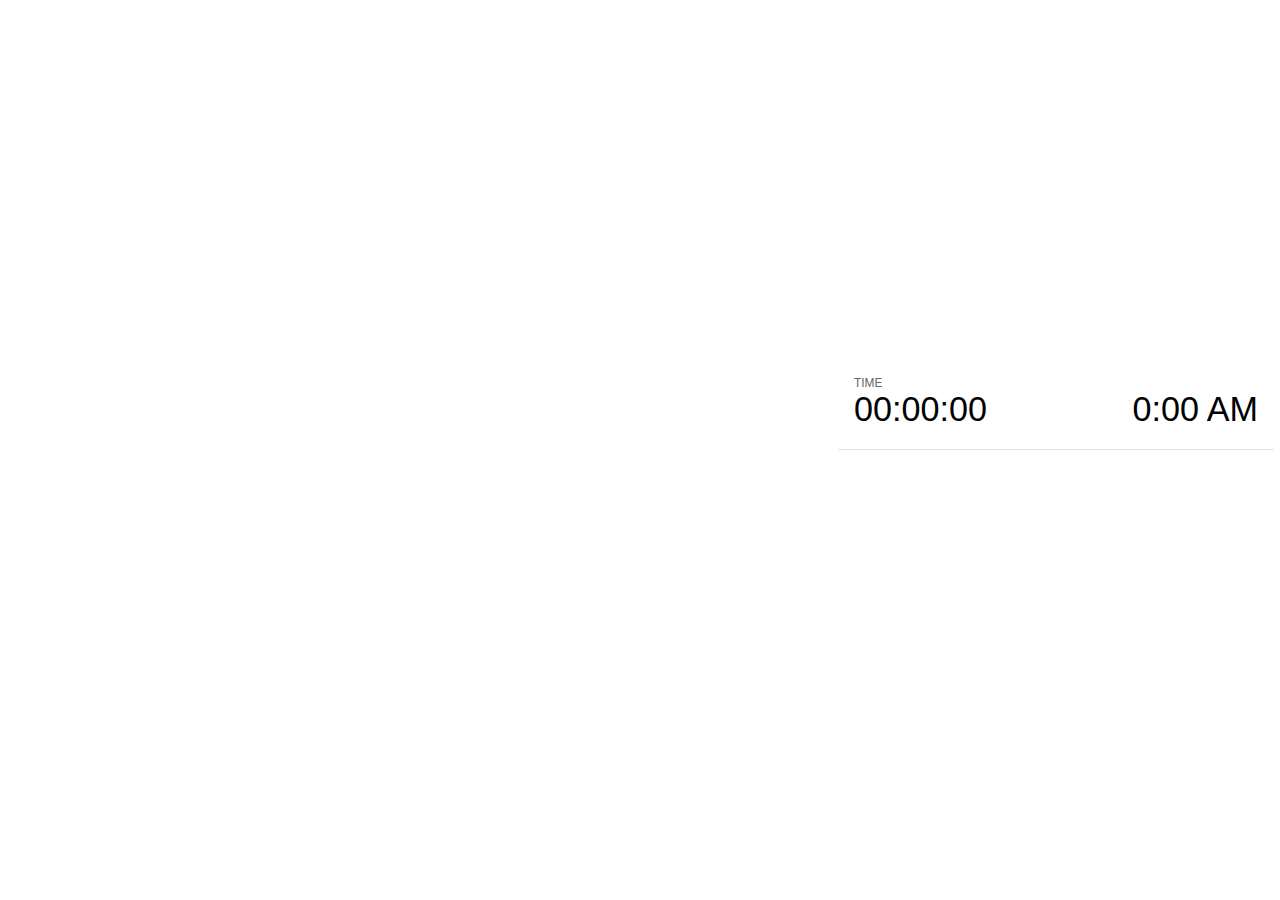
<file: slides/plugin/notes/notes.html>
<!doctype html>
<html lang="en">
	<head>
		<meta charset="utf-8">

		<title>reveal.js - Slide Notes</title>

		<style>
			body {
				font-family: Helvetica;
			}

			#current-slide,
			#upcoming-slide,
			#speaker-controls {
				padding: 6px;
				box-sizing: border-box;
				-moz-box-sizing: border-box;
			}

			#current-slide iframe,
			#upcoming-slide iframe {
				width: 100%;
				height: 100%;
				border: 1px solid #ddd;
			}

			#current-slide .label,
			#upcoming-slide .label {
				position: absolute;
				top: 10px;
				left: 10px;
				font-weight: bold;
				font-size: 14px;
				z-index: 2;
				color: rgba( 255, 255, 255, 0.9 );
			}

			#current-slide {
				position: absolute;
				width: 65%;
				height: 100%;
				top: 0;
				left: 0;
				padding-right: 0;
			}

			#upcoming-slide {
				position: absolute;
				width: 35%;
				height: 40%;
				right: 0;
				top: 0;
			}

			#speaker-controls {
				position: absolute;
				top: 40%;
				right: 0;
				width: 35%;
				height: 60%;
				overflow: auto;

				font-size: 18px;
			}

				.speaker-controls-time.hidden,
				.speaker-controls-notes.hidden {
					display: none;
				}

				.speaker-controls-time .label,
				.speaker-controls-notes .label {
					text-transform: uppercase;
					font-weight: normal;
					font-size: 0.66em;
					color: #666;
					margin: 0;
				}

				.speaker-controls-time {
					border-bottom: 1px solid rgba( 200, 200, 200, 0.5 );
					margin-bottom: 10px;
					padding: 10px 16px;
					padding-bottom: 20px;
					cursor: pointer;
				}

				.speaker-controls-time .reset-button {
					opacity: 0;
					float: right;
					color: #666;
					text-decoration: none;
				}
				.speaker-controls-time:hover .reset-button {
					opacity: 1;
				}

				.speaker-controls-time .timer,
				.speaker-controls-time .clock {
					width: 50%;
					font-size: 1.9em;
				}

				.speaker-controls-time .timer {
					float: left;
				}

				.speaker-controls-time .clock {
					float: right;
					text-align: right;
				}

				.speaker-controls-time span.mute {
					color: #bbb;
				}

				.speaker-controls-notes {
					padding: 10px 16px;
				}

				.speaker-controls-notes .value {
					margin-top: 5px;
					line-height: 1.4;
					font-size: 1.2em;
				}

			.clear {
				clear: both;
			}

			@media screen and (max-width: 1080px) {
				#speaker-controls {
					font-size: 16px;
				}
			}

			@media screen and (max-width: 900px) {
				#speaker-controls {
					font-size: 14px;
				}
			}

			@media screen and (max-width: 800px) {
				#speaker-controls {
					font-size: 12px;
				}
			}

		</style>
	</head>

	<body>

		<div id="current-slide"></div>
		<div id="upcoming-slide"><span class="label">UPCOMING:</span></div>
		<div id="speaker-controls">
			<div class="speaker-controls-time">
				<h4 class="label">Time <span class="reset-button">Click to Reset</span></h4>
				<div class="clock">
					<span class="clock-value">0:00 AM</span>
				</div>
				<div class="timer">
					<span class="hours-value">00</span><span class="minutes-value">:00</span><span class="seconds-value">:00</span>
				</div>
				<div class="clear"></div>
			</div>

			<div class="speaker-controls-notes hidden">
				<h4 class="label">Notes</h4>
				<div class="value"></div>
			</div>
		</div>

		<script src="../../plugin/markdown/marked.js"></script>
		<script>

			(function() {

				var notes,
					notesValue,
					currentState,
					currentSlide,
					upcomingSlide,
					connected = false;

				window.addEventListener( 'message', function( event ) {

					var data = JSON.parse( event.data );

					// Messages sent by the notes plugin inside of the main window
					if( data && data.namespace === 'reveal-notes' ) {
						if( data.type === 'connect' ) {
							handleConnectMessage( data );
						}
						else if( data.type === 'state' ) {
							handleStateMessage( data );
						}
					}
					// Messages sent by the reveal.js inside of the current slide preview
					else if( data && data.namespace === 'reveal' ) {
						if( /ready/.test( data.eventName ) ) {
							// Send a message back to notify that the handshake is complete
							window.opener.postMessage( JSON.stringify({ namespace: 'reveal-notes', type: 'connected'} ), '*' );
						}
						else if( /slidechanged|fragmentshown|fragmenthidden|overviewshown|overviewhidden|paused|resumed/.test( data.eventName ) && currentState !== JSON.stringify( data.state ) ) {
							window.opener.postMessage( JSON.stringify({ method: 'setState', args: [ data.state ]} ), '*' );
						}
					}

				} );

				/**
				 * Called when the main window is trying to establish a
				 * connection.
				 */
				function handleConnectMessage( data ) {

					if( connected === false ) {
						connected = true;

						setupIframes( data );
						setupKeyboard();
						setupNotes();
						setupTimer();
					}

				}

				/**
				 * Called when the main window sends an updated state.
				 */
				function handleStateMessage( data ) {

					// Store the most recently set state to avoid circular loops
					// applying the same state
					currentState = JSON.stringify( data.state );

					// No need for updating the notes in case of fragment changes
					if ( data.notes ) {
						notes.classList.remove( 'hidden' );
						if( data.markdown ) {
							notesValue.innerHTML = marked( data.notes );
						}
						else {
							notesValue.innerHTML = data.notes;
						}
					}
					else {
						notes.classList.add( 'hidden' );
					}

					// Update the note slides
					currentSlide.contentWindow.postMessage( JSON.stringify({ method: 'setState', args: [ data.state ] }), '*' );
					upcomingSlide.contentWindow.postMessage( JSON.stringify({ method: 'setState', args: [ data.state ] }), '*' );
					upcomingSlide.contentWindow.postMessage( JSON.stringify({ method: 'next' }), '*' );

				}

				// Limit to max one state update per X ms
				handleStateMessage = debounce( handleStateMessage, 200 );

				/**
				 * Forward keyboard events to the current slide window.
				 * This enables keyboard events to work even if focus
				 * isn't set on the current slide iframe.
				 */
				function setupKeyboard() {

					document.addEventListener( 'keydown', function( event ) {
						currentSlide.contentWindow.postMessage( JSON.stringify({ method: 'triggerKey', args: [ event.keyCode ] }), '*' );
					} );

				}

				/**
				 * Creates the preview iframes.
				 */
				function setupIframes( data ) {

					var params = [
						'receiver',
						'progress=false',
						'history=false',
						'transition=none',
						'autoSlide=0',
						'backgroundTransition=none'
					].join( '&' );

					var hash = '#/' + data.state.indexh + '/' + data.state.indexv;
					var currentURL = data.url + '?' + params + '&postMessageEvents=true' + hash;
					var upcomingURL = data.url + '?' + params + '&controls=false' + hash;

					currentSlide = document.createElement( 'iframe' );
					currentSlide.setAttribute( 'width', 1280 );
					currentSlide.setAttribute( 'height', 1024 );
					currentSlide.setAttribute( 'src', currentURL );
					document.querySelector( '#current-slide' ).appendChild( currentSlide );

					upcomingSlide = document.createElement( 'iframe' );
					upcomingSlide.setAttribute( 'width', 640 );
					upcomingSlide.setAttribute( 'height', 512 );
					upcomingSlide.setAttribute( 'src', upcomingURL );
					document.querySelector( '#upcoming-slide' ).appendChild( upcomingSlide );

				}

				/**
				 * Setup the notes UI.
				 */
				function setupNotes() {

					notes = document.querySelector( '.speaker-controls-notes' );
					notesValue = document.querySelector( '.speaker-controls-notes .value' );

				}

				/**
				 * Create the timer and clock and start updating them
				 * at an interval.
				 */
				function setupTimer() {

					var start = new Date(),
						timeEl = document.querySelector( '.speaker-controls-time' ),
						clockEl = timeEl.querySelector( '.clock-value' ),
						hoursEl = timeEl.querySelector( '.hours-value' ),
						minutesEl = timeEl.querySelector( '.minutes-value' ),
						secondsEl = timeEl.querySelector( '.seconds-value' );

					function _updateTimer() {

						var diff, hours, minutes, seconds,
							now = new Date();

						diff = now.getTime() - start.getTime();
						hours = Math.floor( diff / ( 1000 * 60 * 60 ) );
						minutes = Math.floor( ( diff / ( 1000 * 60 ) ) % 60 );
						seconds = Math.floor( ( diff / 1000 ) % 60 );

						clockEl.innerHTML = now.toLocaleTimeString( 'en-US', { hour12: true, hour: '2-digit', minute:'2-digit' } );
						hoursEl.innerHTML = zeroPadInteger( hours );
						hoursEl.className = hours > 0 ? '' : 'mute';
						minutesEl.innerHTML = ':' + zeroPadInteger( minutes );
						minutesEl.className = minutes > 0 ? '' : 'mute';
						secondsEl.innerHTML = ':' + zeroPadInteger( seconds );

					}

					// Update once directly
					_updateTimer();

					// Then update every second
					setInterval( _updateTimer, 1000 );

					timeEl.addEventListener( 'click', function() {
						start = new Date();
						_updateTimer();
						return false;
					} );

				}

				function zeroPadInteger( num ) {

					var str = '00' + parseInt( num );
					return str.substring( str.length - 2 );

				}

				/**
				 * Limits the frequency at which a function can be called.
				 */
				function debounce( fn, ms ) {

					var lastTime = 0,
						timeout;

					return function() {

						var args = arguments;
						var context = this;

						clearTimeout( timeout );

						var timeSinceLastCall = Date.now() - lastTime;
						if( timeSinceLastCall > ms ) {
							fn.apply( context, args );
							lastTime = Date.now();
						}
						else {
							timeout = setTimeout( function() {
								fn.apply( context, args );
								lastTime = Date.now();
							}, ms - timeSinceLastCall );
						}

					}

				}

			})();

		</script>
	</body>
</html>
</file>
<file: _css/site.css>
/* BASICS */

body{
  color: #fff;
  background: #000;
  margin: 0px;
  font-family: 'Helvetica Neue', Helvetica, Arial, sans-serif;
  font-weight: 300;
  font-size: 14px;
  overflow-x: hidden;
}

header{
  position: fixed;
  padding: 2%;
  width: 96%;
  background-color: rgba(0,0,0,0.9);
  z-index: 1000;
}


footer{
  float: left;
  padding: 2%;
  width: 96%;
  background-color: #000;
}

section{
  float: left;
  padding: 2%;
  padding-top: 120px;
  width: 96%;
}

a{
  color: #0099ff;
  text-decoration: none;
}
a:hover{
  color: #fff;
}

ul{
  padding-left: 20px;
  line-height: 18px;
}

ol{
  padding-left: 20px;
  line-height: 18px;
}

p{
  line-height: 18px;
}

#splash{
  position: fixed;
  top: 0;
  left: 0;
  width: 100%;
  height: 100vh;
}

.grades{
  font-family: monospace;
}

#academylogo{
  width: 50%;
}



/* NAVIGATION */

nav{
  line-height: 2em;
  display: none;
}
nav a{
  float: left;
  display: block;
  width: 98%;
  padding-right: 2%;
  text-align: right;
  font-size: 2.5em;
  font-weight: 700;
  text-transform: uppercase;
  line-height: 2em;
  background-color: rgba(255,255,255,0.1);
}
nav a:hover{
  background-color: rgba(255,255,255,0.2);
}

.btn-navbar{
  float: right;
  width: 17px;
  height: 18px;
  margin: 0px 10px 5px 0px;
  padding: 0;
  border: 0;
  background: transparent;
}
.btn-navbar:hover{
  cursor: pointer;
}

.btn-navbar:hover .icon-bar{
  background-color: #fff;
}

.icon-bar{
  display: block;
  width: 100%;
  height: 2px;
  margin: 4px 0px 4px 0px;
  background-color: #666;
}



/* TEXT STYLES */
h1{
  font-family: 'Helvetica Neue', Helvetica, Arial, sans-serif;
  font-size: 2.5em;
}
h4{
  border-bottom: 1px solid #333;
}
.classtitle{

  margin: 0 0 10px 0;
  float: left;
}



/* SCHEDULE */

.week{
  float: left;
  width: 100%;
}

.weektitle{
  float: left;
  width: 100%;
  margin-bottom: 14px;
}

.weeknum{
  float: left;
  width: 100%;
  color: #999;
  background-color: #eee;
  font-weight: 700;
}

.weeka{
  float: left;
  width: 100%;
}

.weekb{
  float: left;
  width: 100%;
  margin-left: 0%;
}

.day{
  font-size: 14px;
  font-weight: 700;
}

.checkpoint{
  color: #ff0;
  border-bottom: 1px solid #ff0;
  font-weight: 700;
}
.exercise{
  color: #f90;
  border-bottom: 1px solid #f90;
  font-weight: 700;
}
.project{
  color: #f00;
  border-bottom: 1px solid #f00;
  font-weight: 700;
}
.noclass{
  color: #000;
  font-weight: 700;
  background-color: #9f9;
}
.workday{
  color: #9cf;
  border-bottom: 1px solid #9cf;
  font-weight: 700;
}



/* STUDENT PROFILE STYLES */

#studentsection{
  padding: 1%;
  padding-top: 50px;
}

#studentlist{
  width: 98vw;
  display: block;
}

.student{
  position: relative;
  float: left;
  width: 96%;
  margin: 1%;
  padding-bottom: 96%;
  background-size: cover;
  background-position: center;
  filter: url("data:image/svg+xml;utf8,<svg xmlns=\'http://www.w3.org/2000/svg\'><filter id=\'grayscale\'><feColorMatrix type=\'matrix\' values=\'0.3333 0.3333 0.3333 0 0 0.3333 0.3333 0.3333 0 0 0.3333 0.3333 0.3333 0 0 0 0 0 1 0\'/></filter></svg>#grayscale"); /* Firefox 3.5+ */
  filter: gray; /* IE6-9 */
  -webkit-filter: grayscale(100%); /* Chrome 19+ & Safari 6+ */
  transition: filter 500ms, opacity 500ms;
  -webkit-transition: -webkit-filter 500ms, opacity 500ms;
  opacity: 0.9;
}

.student:hover{
  filter: none;
  -webkit-filter: grayscale(0%);
  opacity: 1;
}

.studentname{
  color: #fff;
  background-color: #000;
  width: 90%;
  padding: 5%;
  position: absolute;
  font-size: 0.8em;
  bottom: 0;
  left: 0;
  opacity: 0.5;
  transition: opacity 500ms;
  -webkit-transition: opacity 500ms;
}

.student:hover .studentname{
  opacity: 1;
}

.tumblricon{
  position: absolute;
  right: 4%;
  bottom: 4%;
  width: 24px;
  height: auto;
  opacity: 0.5;
}

.tumblricon:hover{
  opacity: 1;
}

.left{
  float: left;
  width: 30%;
}
.middle{
  float: left;
  width: 30%;
  margin-left: 5%;
}
.right{
  float: left;
  width: 30%;
  margin-left: 5%;
}
.studentimg{
  width: 100%;
  height: auto;
  margin-bottom: 20px;
  filter: url("data:image/svg+xml;utf8,<svg xmlns=\'http://www.w3.org/2000/svg\'><filter id=\'grayscale\'><feColorMatrix type=\'matrix\' values=\'0.3333 0.3333 0.3333 0 0 0.3333 0.3333 0.3333 0 0 0.3333 0.3333 0.3333 0 0 0 0 0 1 0\'/></filter></svg>#grayscale"); /* Firefox 3.5+ */
  filter: gray; /* IE6-9 */
  -webkit-filter: grayscale(100%); /* Chrome 19+ & Safari 6+ */
}

.studentimg:hover{
  filter: none;
  -webkit-filter: grayscale(0%);
}

#shuffleButtonImg{
  width: 32px;
  height: 32px;
  margin: 1%;
  opacity: 0.2;
}
#shuffleButtonImg:hover{
  opacity:0.5;
}

.third{
  float: left;
  width: 100%;
}


/* BREAKPOINTS */

@media only screen and (min-width: 360px){
  .classtitle{
    font-size: 1.5em;
    margin: 0 0 10px 0;
  }
  .btn-navbar{
    margin: 5px 10px 5px 0px;
  }
  #studentsection{
    padding-top: 70px;
  }
}

@media only screen and (min-width: 480px){
  .student{
    width: 47%;
    margin: 1%;
    padding-bottom: 47%;
  }
  .classtitle{
    font-size: 2em;
    margin: 0 0 10px 0;
  }
  .btn-navbar{
    margin: 10px 10px 5px 0px;
  }
}

@media only screen and (min-width: 640px) {
  .student{
    width: 31.33%;
    margin: 1%;
    padding-bottom: 31.33%;
  }
  .weeka{
    width: 48%;
  }
  .weekb{
    width: 48%;
    margin-left: 4%;
  }
  #academylogo{
    width: 25%;
  }
  .third{
    float: left;
    width: 33%;
  }
}

@media only screen and (min-width: 960px) {
  section{
    padding-top: 120px;
  }
  #studentsection{
    padding-top: 120px;
  }
  .student{
    width: 10.5%;
    padding-bottom: 10.5%;
    margin: 1%;
  }
  .classtitle{
    font-size: 2.5em;
    margin: 0 0 10px 0;
  }
  nav{
    float: left;
    width: 100%;
    display: block;
  }
  nav a{
    width: 12.5%;
    font-size: 1em;
    text-align: center;
    padding: 5px 0px 5px 0px;
  }
  .btn-navbar{
    display: none;
  }
}

@media only print{
  body{
    background-color: #fff;
    color: #000;
    font-size: 10px;
  }
  ul, ol, p{
    line-height: 12px;
  }
  a{
    color: #000;
  }
}
</file>
<file: slides/css/theme/black.css>
/**
 * Black theme for reveal.js. This is the opposite of the 'white' theme.
 *
 * Copyright (C) 2015 Hakim El Hattab, http://hakim.se
 */
section.has-light-background, section.has-light-background h1, section.has-light-background h2, section.has-light-background h3, section.has-light-background h4, section.has-light-background h5, section.has-light-background h6 {
  color: #000; }

/*********************************************
 * GLOBAL STYLES
 *********************************************/
body {
  background: #000;
  background-color: #000; }

.reveal {
  font-family: 'Helvetica Neue', Helvetica, sans-serif;
  font-size: 38px;
  font-weight: normal;
  color: #fff; }

::selection {
  color: #fff;
  background: #bee4fd;
  text-shadow: none; }

.reveal .slides > section, .reveal .slides > section > section {
  line-height: 1.3;
  font-weight: inherit; }

/*********************************************
 * HEADERS
 *********************************************/
.reveal h1, .reveal h2, .reveal h3, .reveal h4, .reveal h5, .reveal h6 {
  margin: 0 0 20px 0;
  color: #fff;
  font-family: 'Helvetica Neue', Helvetica, sans-serif;
  font-weight: 600;
  line-height: 1.2;
  letter-spacing: normal;
  /*text-transform: uppercase;*/
  text-shadow: none;
  word-wrap: break-word; }

.reveal h1 {
  font-size: 2.5em; }

.reveal h2 {
  font-size: 1.6em; }

.reveal h3 {
  font-size: 1.3em; }

.reveal h4 {
  font-size: 1em; }

.reveal h1 {
  text-shadow: none; }

.reveal header{
  position: absolute;
  font-size: 0.6em;
  font-weight: 700;
  top: 0px;
  left: 0px;
  width: 100%;
  text-shadow: 1px 1px black;
  -webkit-transition: opacity 500ms;
  transition: opacity 500ms;
}

.reveal header a{
  color: #fff;
  -webkit-transition: color 200ms;
  transition: color 200ms;
}
.reveal header a:hover{
  color: #09f;
  text-decoration: none;
}

.reveal footer{
  position: absolute;
  font-size: 0.6em;
  bottom: 0px;
  left: 0px;
  width: 100%;
  text-shadow: 1px 1px black;
  -webkit-transition: opacity 500ms;
  transition: opacity 500ms;
}

.left{
  float: left;
}
.right{
  float: right;
  font-weight: 200 !important;
}

/*********************************************
 * OTHER
 *********************************************/
.reveal p {
  margin: 20px 0;
  line-height: 1.3; }

/* Ensure certain elements are never larger than the slide itself */
.reveal img, .reveal video, .reveal iframe {
  max-width: 95%;
  max-height: 95%; }

.reveal strong, .reveal b {
  font-weight: bold; }

.reveal em {
  font-style: italic; }

.reveal ol, .reveal dl, .reveal ul {
  display: inline-block;
  text-align: left;
  margin: 0 0 0 1em; }

.reveal ol {
  list-style-type: decimal; }

.reveal ul {
  list-style-type: disc; }

.reveal ul ul {
  list-style-type: square; }

.reveal ul ul ul {
  list-style-type: circle; }

.reveal ul ul, .reveal ul ol, .reveal ol ol, .reveal ol ul {
  display: block;
  margin-left: 40px; }

.reveal dt {
  font-weight: bold; }

.reveal dd {
  margin-left: 40px; }

.reveal q, .reveal blockquote {
  quotes: none; }

.reveal blockquote {
  display: block;
  position: relative;
  width: 70%;
  margin: 20px auto;
  padding: 5px;
  font-style: italic;
  background: rgba(255, 255, 255, 0.05);
  box-shadow: 0px 0px 2px rgba(0, 0, 0, 0.2); }

.reveal blockquote p:first-child, .reveal blockquote p:last-child {
  display: inline-block; }

.reveal q {
  font-style: italic; }

.reveal pre {
  display: block;
  position: relative;
  width: 100%;
  margin: 20px auto;
  text-align: left;
  font-size: 0.55em;
  font-family: monospace;
  line-height: 1.2em;
  word-wrap: break-word;
  box-shadow: 0px 0px 6px rgba(0, 0, 0, 0.3); }

.reveal code {
  font-family: monospace; }

.reveal pre code {
  display: block;
  padding: 5px;
  overflow: auto;
  max-height: 400px;
  word-wrap: normal;
  background: #3F3F3F;
  color: #DCDCDC; }

.reveal table {
  margin: auto;
  border-collapse: collapse;
  border-spacing: 0; }

.reveal table th {
  font-weight: bold; }

.reveal table th, .reveal table td {
  text-align: left;
  padding: 0.2em 0.5em 0.2em 0.5em;
  border-bottom: 1px solid; }

.reveal table th[align="center"], .reveal table td[align="center"] {
  text-align: center; }

.reveal table th[align="right"], .reveal table td[align="right"] {
  text-align: right; }

.reveal table tr:last-child td {
  border-bottom: none; }

.reveal sup {
  vertical-align: super; }

.reveal sub {
  vertical-align: sub; }

.reveal small {
  display: inline-block;
  font-size: 0.6em;
  line-height: 1.2em;
  vertical-align: top; }

.reveal small * {
  vertical-align: top; }

/*********************************************
 * LINKS
 *********************************************/
.reveal a {
  color: #42affa;
  text-decoration: none;
  -webkit-transition: color 0.15s ease;
  -moz-transition: color 0.15s ease;
  transition: color 0.15s ease; }

.reveal a:hover {
  color: #8dcffc;
  text-shadow: none;
  text-decoration: underline;
  border: none; }

.reveal .roll span:after {
  color: #fff;
  background: #068ee9; }

/*********************************************
 * IMAGES
 *********************************************/
.reveal section img {
  margin: 0px;
}

.reveal a img {
  -webkit-transition: all 0.15s linear;
  -moz-transition: all 0.15s linear;
  transition: all 0.15s linear; }

.reveal a:hover img {
  background: rgba(255, 255, 255, 0.2);
  border-color: #42affa;
  box-shadow: 0 0 20px rgba(0, 0, 0, 0.55); }

/*********************************************
 * NAVIGATION CONTROLS
 *********************************************/
.reveal .controls div.navigate-left, .reveal .controls div.navigate-left.enabled {
  border-right-color: #42affa; }

.reveal .controls div.navigate-right, .reveal .controls div.navigate-right.enabled {
  border-left-color: #42affa; }

.reveal .controls div.navigate-up, .reveal .controls div.navigate-up.enabled {
  border-bottom-color: #42affa; }

.reveal .controls div.navigate-down, .reveal .controls div.navigate-down.enabled {
  border-top-color: #42affa; }

.reveal .controls div.navigate-left.enabled:hover {
  border-right-color: #8dcffc; }

.reveal .controls div.navigate-right.enabled:hover {
  border-left-color: #8dcffc; }

.reveal .controls div.navigate-up.enabled:hover {
  border-bottom-color: #8dcffc; }

.reveal .controls div.navigate-down.enabled:hover {
  border-top-color: #8dcffc; }

/*********************************************
 * PROGRESS BAR
 *********************************************/
.reveal .progress {
  background: rgba(0, 0, 0, 0.2); }

.reveal .progress span {
  background: #42affa;
  -webkit-transition: width 800ms cubic-bezier(0.26, 0.86, 0.44, 0.985);
  -moz-transition: width 800ms cubic-bezier(0.26, 0.86, 0.44, 0.985);
  transition: width 800ms cubic-bezier(0.26, 0.86, 0.44, 0.985); }

/*********************************************
 * SLIDE NUMBER
 *********************************************/
.reveal .slide-number {
  color: #42affa; }



/*********************************************
 * CUSTOM SHIT BY AARON
 *********************************************/

 @font-face {
     font-family: 'mathlete';
     src: url('../../lib/font/mathlete.eot');
     src: url('../../lib/font/mathlete.eot?#iefix') format('embedded-opentype'),
          url('../../lib/font/mathlete.woff') format('woff'),
          url('../../lib/font/mathlete.ttf') format('truetype'),
          url('../../lib/font/mathlete.svg#mathlete') format('svg');
     font-weight: normal;
     font-style: normal;
 }

.titletext{
  text-align: left;
  color: #09F;
}

.caption{
  width: 90%;
  margin: auto !important;
  font-size: 0.5em !important;
}

.half{
  float: left;
  width: 50%;
}

.half img{
  width: 100%;
}

.third{
  float: left;
  width: 33.3%;
}

.quarter{
  float: left;
  width: 25%;
}

.fifth{
  float: left;
  width: 20%;
}

.imglist{
  font-size: 0.5em !important;
}

.demolink{
  color: #0066cc;
}
.demolink:visited{
  color: #aaaaaa;
}
.demolink:hover{
  color: #0099ff;
  text-decoration: underline;
}
.demolink:active{
  background-color:white;
}

td, tr {
  font-size: 3px !important;
  border: 0 !important;
}

table{
  border-collapse:collapse !important;
}

.divtest{
  width: 300px;
}

.divtest2{
  position: relative;
  width: 300px;
}

.divtest3{
  width: 200px;
  height: 200px;
  float: left;
  margin: 20px !important;
}

.divtest4{
  width: 200px;
  height: 200px;
  float: right;
  margin: 20px !important;
}

#diva{
  background-color: #ff0000;
}
#divb{
  background-color: #ff3300;
}
#divc{
  background-color: #ff6600;
}
#divd{
  background-color: #ff9900;
}
#dive{
  background-color: #ffcc00;
}

.week{
  color: white;
}


canvas{
  width: 1920px !important;
  height: auto !important;
}

.artist{
  position: absolute;
  bottom: 0px;
  left: 0px;
  font-size: 0.7em !important;
  padding: 20px !important;
  text-align: left;
  float: left;
  background-color: rgba(255,255,255,0.3);
}

.artist a{
  font-style: italic;
  color: #fff;
}
.artist a:hover{
  color: #fff;
}
</file>
<file: slides/lib/css/zenburn.css>
/*

Zenburn style from voldmar.ru (c) Vladimir Epifanov <voldmar@voldmar.ru>
based on dark.css by Ivan Sagalaev

*/

.hljs {
  display: block; padding: 0.5em;
  background: #3F3F3F;
  color: #DCDCDC;
}

.hljs-keyword,
.hljs-tag,
.css .hljs-class,
.css .hljs-id,
.lisp .hljs-title,
.nginx .hljs-title,
.hljs-request,
.hljs-status,
.clojure .hljs-attribute {
  color: #E3CEAB;
}

.django .hljs-template_tag,
.django .hljs-variable,
.django .hljs-filter .hljs-argument {
  color: #DCDCDC;
}

.hljs-number,
.hljs-date {
  color: #8CD0D3;
}

.dos .hljs-envvar,
.dos .hljs-stream,
.hljs-variable,
.apache .hljs-sqbracket {
  color: #EFDCBC;
}

.dos .hljs-flow,
.diff .hljs-change,
.python .exception,
.python .hljs-built_in,
.hljs-literal,
.tex .hljs-special {
  color: #EFEFAF;
}

.diff .hljs-chunk,
.hljs-subst {
  color: #8F8F8F;
}

.dos .hljs-keyword,
.python .hljs-decorator,
.hljs-title,
.haskell .hljs-type,
.diff .hljs-header,
.ruby .hljs-class .hljs-parent,
.apache .hljs-tag,
.nginx .hljs-built_in,
.tex .hljs-command,
.hljs-prompt {
    color: #efef8f;
}

.dos .hljs-winutils,
.ruby .hljs-symbol,
.ruby .hljs-symbol .hljs-string,
.ruby .hljs-string {
  color: #DCA3A3;
}

.diff .hljs-deletion,
.hljs-string,
.hljs-tag .hljs-value,
.hljs-preprocessor,
.hljs-pragma,
.hljs-built_in,
.sql .hljs-aggregate,
.hljs-javadoc,
.smalltalk .hljs-class,
.smalltalk .hljs-localvars,
.smalltalk .hljs-array,
.css .hljs-rules .hljs-value,
.hljs-attr_selector,
.hljs-pseudo,
.apache .hljs-cbracket,
.tex .hljs-formula,
.coffeescript .hljs-attribute {
  color: #CC9393;
}

.hljs-shebang,
.diff .hljs-addition,
.hljs-comment,
.java .hljs-annotation,
.hljs-template_comment,
.hljs-pi,
.hljs-doctype {
  color: #7F9F7F;
}

.coffeescript .javascript,
.javascript .xml,
.tex .hljs-formula,
.xml .javascript,
.xml .vbscript,
.xml .css,
.xml .hljs-cdata {
  opacity: 0.5;
}
</file>
<file: slides/css/mediaqueries.css>
#mediatest1{
  padding: 50px;
  background: gray;
}

#mediatest2{
  padding: 50px;
  background: gray;
}

#boxsizing1{
  width: 500px;
  height: 300px;
  border: 1px solid blue;
  margin: 0 auto;
}

#boxsizing2{
  width: 500px;
  height: 300px;
  padding: 50px;
  border: 1px solid red;
  margin: 0 auto;
}

.bb{
  box-sizing: border-box;
}


@media screen and (min-width: 640px) {
    #mediatest1 { background-color: lightgreen; }
    #mediatest2 { font-size: 1.2em; }
}
@media screen and (min-width: 960px) {
    #mediatest1 { background-color: yellow; }
    #mediatest2 { font-size: 1.5em; }
}
@media screen and (min-width: 1280px) {
    #mediatest1 { background-color: orange; }
    #mediatest2 { font-size: 2em; }
}
@media screen and (min-width: 1440px) {
    #mediatest1 { background-color: red; }
    #mediatest2 { font-size: 2.5em; }
}
</file>
